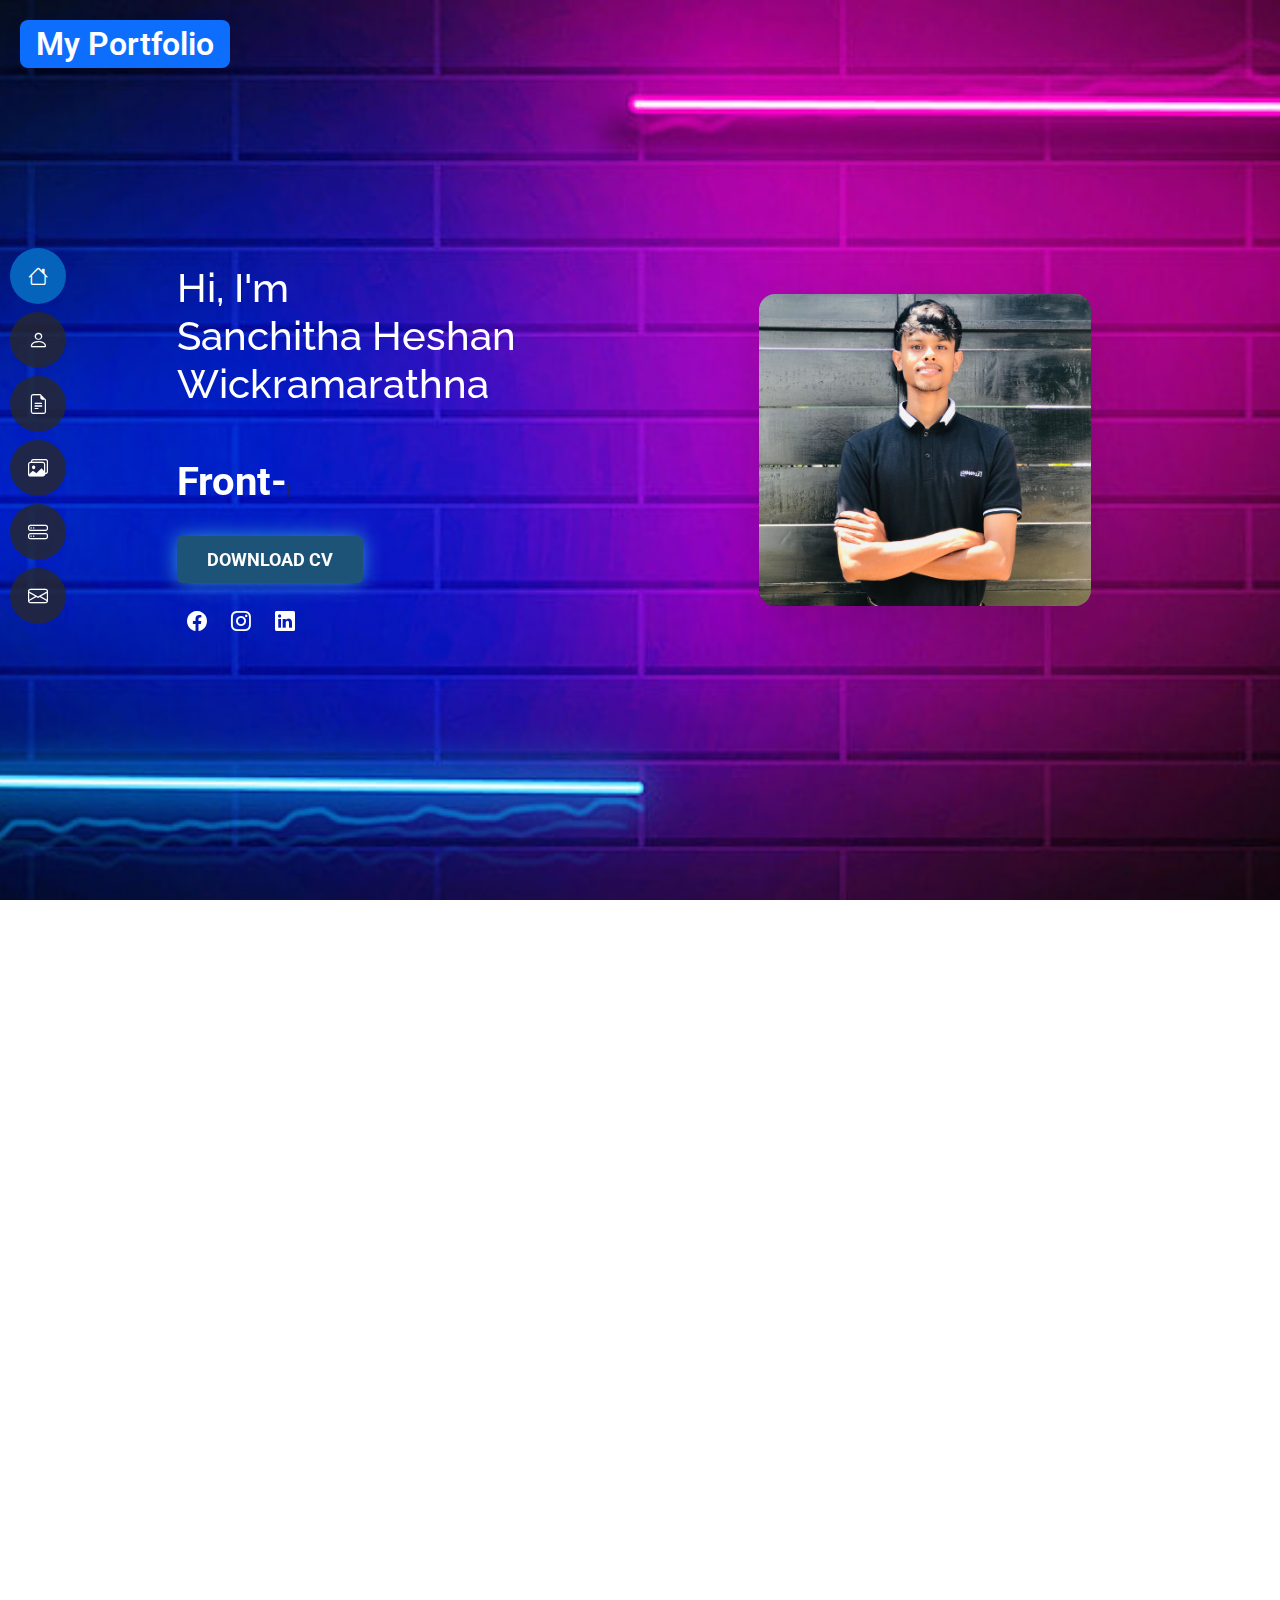
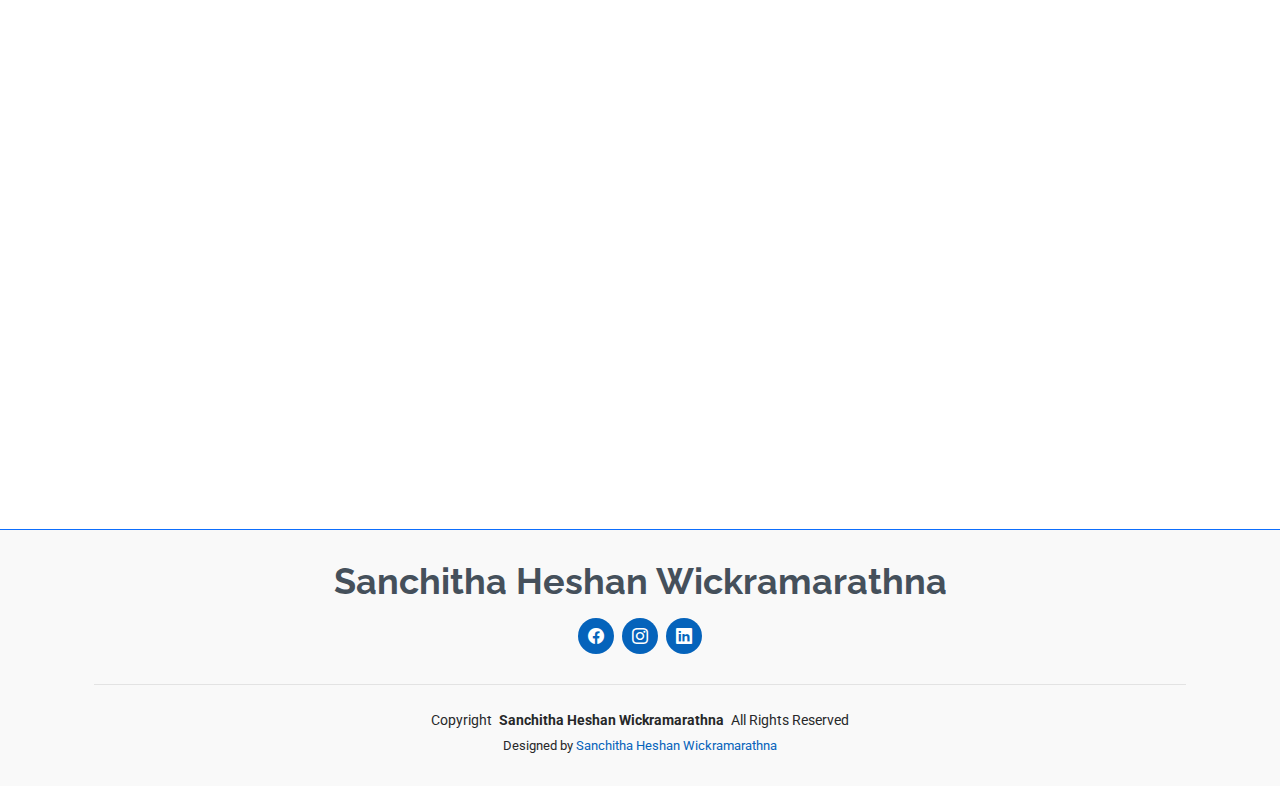
<file: index.html>
<!DOCTYPE html>
<html lang="en">

<head>
  <meta charset="utf-8">
  <meta content="width=device-width, initial-scale=1.0" name="viewport">
  <title>Sanchitha Heshan</title>
  <meta content="" name="description">
  <meta content="" name="keywords">

  <!-- Favicons -->
  <link href="assets/img/pf.jpg" rel="icon">
  <link href="assets/img/apple-touch-icon.png" rel="apple-touch-icon">

  <!-- Fonts -->
  <link href="https://fonts.googleapis.com" rel="preconnect">
  <link href="https://fonts.gstatic.com" rel="preconnect" crossorigin>
  <link
    href="https://fonts.googleapis.com/css2?family=Roboto:ital,wght@0,100;0,300;0,400;0,500;0,700;0,900;1,100;1,300;1,400;1,500;1,700;1,900&family=Poppins:ital,wght@0,100;0,200;0,300;0,400;0,500;0,600;0,700;0,800;0,900;1,100;1,200;1,300;1,400;1,500;1,600;1,700;1,800;1,900&family=Raleway:ital,wght@0,100;0,200;0,300;0,400;0,500;0,600;0,700;0,800;0,900;1,100;1,200;1,300;1,400;1,500;1,600;1,700;1,800;1,900&display=swap"
    rel="stylesheet">

  <!-- Vendor CSS Files -->
  <link href="assets/vendor/bootstrap/css/bootstrap.min.css" rel="stylesheet">
  <link href="assets/vendor/bootstrap-icons/bootstrap-icons.css" rel="stylesheet">
  <link href="assets/vendor/aos/aos.css" rel="stylesheet">
  <link href="assets/vendor/glightbox/css/glightbox.min.css" rel="stylesheet">
  <link href="assets/vendor/swiper/swiper-bundle.min.css" rel="stylesheet">

  <!-- Main CSS File -->
  <link href="assets/css/main.css" rel="stylesheet">

  <!-- =======================================================
  * Template Name: MyResume
  * Template URL: https://bootstrapmade.com/free-html-bootstrap-template-my-resume/
  * Updated: Jun 29 2024 with Bootstrap v5.3.3
  * Author: BootstrapMade.com
  * License: https://bootstrapmade.com/license/
  ======================================================== -->



</head>

<body class="index-page overflow-x-hidden">
  <div class="fs-2 px-3 fw-semibold text-white bg-primary nav-text shadow rounded-3 d-none d-lg-block">My Portfolio
    <!-- <span class="text-danger fw-bold"> - Note: This Website Under Development</span> -->
  </div>
  <header id="header" class="header d-flex flex-column justify-content-center">

    <i class="header-toggle d-xl-none bi bi-list"></i>

    <nav id="navmenu" class="navmenu">
      <ul>
        <li><a href="#hero" class="active"><i class="bi bi-house navicon text-white"></i><span
              class="text-white">Home</span></a></li>
        <li><a href="#about"><i class="bi bi-person navicon text-white"></i><span class="text-white">About</span></a>
        </li>
        <li><a href="#resume"><i class="bi bi-file-earmark-text navicon text-white"></i><span
              class="text-white">Resume</span></a></li>
        <li><a href="#portfolio"><i class="bi bi-images navicon text-white"></i><span
              class="text-white">Portfolio</span></a></li>
        <li><a href="#services"><i class="bi bi-hdd-stack navicon text-white"></i><span
              class="text-white">Services</span></a></li>
        <li><a href="#contact"><i class="bi bi-envelope navicon text-white"></i><span
              class="text-white">Contact</span></a></li>
      </ul>
    </nav>

  </header>

  <main class="main">

    <!-- Hero Section -->
    <section id="hero" class="hero section light-background vh-100 d-flex justify-content-center align-items-center">
      <img src="assets/img/bg01.jpg" alt="Background Image" class="hero-background">

      <div class="container" data-aos="zoom-out">
        <div class="row justify-content-center align-items-center">
          <!-- Left Column: Text and Social Links -->
          <div class="col-lg-6">
            <h2 class="text-white">Hi, I'm <br />Sanchitha Heshan Wickramarathna</h2>
            <br>
            <p>
              <span class="typed fs-1 text-white"
                data-typed-items="Front-End Developer, Back-End Developer, Full Stack Developer, Software Engineer"></span>
              <span class="typed-cursor typed-cursor--blink" aria-hidden="true"></span>
            </p>
            <div class="col-12 py-2">
              <button class="glow-button" onclick="window.location.href='assets/resume/resume.pdf'">Download CV</button>
            </div>
            <div class="social-links pt-3">
              <a href="https://web.facebook.com/profile.php?id=100093216618011"><i class="bi bi-facebook text-white"></i></a>
              <a href="https://www.instagram.com/heshan_655"><i class="bi bi-instagram text-white"></i></a>
              <a href="www.linkedin.com/in/sanchitha-heshan-wickramarathna-9a9790288"><i class="bi bi-linkedin text-white"></i></a>
            </div>
          </div>

          <!-- Right Column: Image -->
          <div class="col-lg-4 text-end p-4 ">
            <img src="assets/img/02.jpg" alt="Mountain" class="img-fluid rounded-4 shadow-lg "
              style="max-width: 100%; height: auto;">
          </div>
        </div>
      </div>
    </section>
    <!-- /Hero Section -->


    <!-- About Section -->
    <section id="about" class="about section">

      <!-- Section Title -->
      <div class="container section-title" data-aos="fade-up">
        <h2>About</h2>
        <p>
          I am a dedicated and passionate software engineer with a strong focus on full-stack development. With
          practical experience as a freelancer, I have honed my skills by working on various local projects that cover a
          wide range of technologies and industry sectors. My background in both front-end and back-end development
          enables me to take on complex challenges and deliver efficient, scalable, and user-friendly solutions.

          Since 2023, I've been working as a freelancer, taking on local projects that have allowed me to gain
          real-world experience in software development. This hands-on work has given me the opportunity to engage
          directly with clients, understand their needs, and deliver tailored solutions. The projects I've worked on
          have covered various aspects of web development, UX/UI design, and software maintenance, allowing me to grow
          as a versatile and adaptable developer.
        </p>
      </div><!-- End Section Title -->

      <div class="container" data-aos="fade-up" data-aos-delay="100">

        <div class="row gy-4 justify-content-center">
          <div class="col-lg-4 p-5">
            <img src="assets/img/02.jpg" class="img-fluid shadow rounded" alt="">

          </div>
          <div class="col-lg-8 content">
            <h2>Full Stack Developer.</h2>
            <p class="fst-italic py-3">
              As a Full Stack Developer, I am skilled in building comprehensive web applications that are robust,
              scalable, and user-friendly. My expertise spans across both front-end and back-end technologies, allowing
              me to handle all aspects of the development process. I am adept at translating client requirements into
              functional software solutions and ensuring seamless integration between various system components.
            </p>
            <div class="row">
              <div class="col-lg-6">
                <ul>
                  <!-- <li><i class="bi bi-chevron-right"></i> <strong>Birthday:</strong> <span>06 May 2003</span></li> -->
                  <li><i class="bi bi-chevron-right"></i> <strong>Age:</strong> <span>21</span></li>
                  <!-- <li><i class="bi bi-chevron-right"></i> <strong>Phone:</strong> <span>+94 76 989 8172</span></li> -->
                  <li><i class="bi bi-chevron-right"></i> <strong>Degree:</strong> <span>BSC (Hons) Software
                    Engineering</span></li>
                  <li><i class="bi bi-chevron-right"></i> <strong>City:</strong> <span>Matara, Sri Lanka</span></li>
                </ul>
              </div>
              <div class="col-lg-6">
                <ul>
                  
                  <!-- <li><i class="bi bi-chevron-right"></i> <strong>Email:</strong>
                    <span>sanchithaheashan655@gmail.com</span>
                  </li> -->
                </ul>
              </div>
            </div>
            <p class="py-3">
              I am passionate about building impactful software solutions that make a difference. My goal is to
              contribute to innovative projects that challenge my skills and knowledge, allowing me to grow as a
              professional. I strive to continuously improve my craft, expand my expertise in software engineering, and
              deliver exceptional results that exceed client and user expectations.
            </p>
          </div>
        </div>

      </div>

    </section><!-- /About Section -->

    <!-- Stats Section -->
    <section id="stats" class="stats section">

      <div class="container" data-aos="fade-up" data-aos-delay="100">

        <div class="row gy-4">

          <div class="col-lg-3 col-md-6 d-flex flex-column align-items-center">
            <i class="bi bi-emoji-smile"></i>
            <div class="stats-item">
              <span data-purecounter-start="0" data-purecounter-end="3" data-purecounter-duration="1"
                class="purecounter"></span>
              <p>Happy Clients</p>
            </div>
          </div><!-- End Stats Item -->

          <div class="col-lg-3 col-md-6 d-flex flex-column align-items-center">
            <i class="bi bi-journal-richtext"></i>
            <div class="stats-item">
              <span data-purecounter-start="0" data-purecounter-end="6" data-purecounter-duration="1"
                class="purecounter"></span>
              <p>Projects</p>
            </div>
          </div><!-- End Stats Item -->

          <div class="col-lg-3 col-md-6 d-flex flex-column align-items-center">
            <i class="bi bi-headset"></i>
            <div class="stats-item">
              <span data-purecounter-start="0" data-purecounter-end="1463" data-purecounter-duration="1"
                class="purecounter"></span>
              <p>Hours Of Support</p>
            </div>
          </div><!-- End Stats Item -->

          <div class="col-lg-3 col-md-6 d-flex flex-column align-items-center">
            <i class="bi bi-people"></i>
            <div class="stats-item">
              <span data-purecounter-start="0" data-purecounter-end="1" data-purecounter-duration="1"
                class="purecounter"></span>
              <p>Hard Worker</p>
            </div>
          </div>
          <!-- End Stats Item -->

        </div>

      </div>

    </section><!-- /Stats Section -->

    <!-- Skills Section -->
    <section id="skills" class="skills section">

      <!-- Section Title -->
      <div class="container section-title" data-aos="fade-up">
        <h2>Skills</h2>
        <p>
          As a Full Stack Developer, I possess a well-rounded skill set that spans both front-end and back-end
          technologies, enabling me to build comprehensive, robust, and scalable web applications. My proficiency in
          HTML, CSS, and JavaScript allows me to create dynamic and responsive user interfaces, while my expertise in
          frameworks like React, Angular, and React Native ensures efficient and maintainable front-end solutions. On
          the back end, I am skilled in using Node.js, Express.js, PHP, and Laravel to develop powerful server-side
          applications, manage databases, and implement RESTful APIs. My experience with MySQL and NoSQL databases
          further enhances my ability to design and optimize data storage solutions. I am also proficient in Java,
          TypeScript, and jQuery, which allows me to adapt to various project requirements and development environments.
          Committed to continuous learning and improvement, I stay updated with the latest industry trends and tools,
          ensuring that I can deliver high-quality, impactful software solutions that meet client expectations and drive
          innovation.
        </p>
      </div><!-- End Section Title -->

      <div class="container" data-aos="fade-up" data-aos-delay="100">

        <div class="row skills-content skills-animation">

          <div class="col-lg-6">

            <div class="progress">
              <span class="skill"><span>HTML</span> <i class="val">100%</i></span>
              <div class="progress-bar-wrap">
                <div class="progress-bar" role="progressbar" aria-valuenow="100" aria-valuemin="0" aria-valuemax="100">
                </div>
              </div>
            </div><!-- End Skills Item -->

            <div class="progress">
              <span class="skill"><span>CSS</span> <i class="val">90%</i></span>
              <div class="progress-bar-wrap">
                <div class="progress-bar" role="progressbar" aria-valuenow="90" aria-valuemin="0" aria-valuemax="100">
                </div>
              </div>
            </div><!-- End Skills Item -->

            <div class="progress">
              <span class="skill"><span>JavaScript</span> <i class="val">75%</i></span>
              <div class="progress-bar-wrap">
                <div class="progress-bar" role="progressbar" aria-valuenow="75" aria-valuemin="0" aria-valuemax="100">
                </div>
              </div>
            </div><!-- End Skills Item -->

          </div>

          <div class="col-lg-6">

            <div class="progress">
              <span class="skill"><span>PHP</span> <i class="val">80%</i></span>
              <div class="progress-bar-wrap">
                <div class="progress-bar" role="progressbar" aria-valuenow="80" aria-valuemin="0" aria-valuemax="100">
                </div>
              </div>
            </div><!-- End Skills Item -->

            <div class="progress">
              <span class="skill"><span>Java</span> <i class="val">95%</i></span>
              <div class="progress-bar-wrap">
                <div class="progress-bar" role="progressbar" aria-valuenow="95" aria-valuemin="0" aria-valuemax="100">
                </div>
              </div>
            </div><!-- End Skills Item -->

            <div class="progress">
              <span class="skill"><span>React</span> <i class="val">85%</i></span>
              <div class="progress-bar-wrap">
                <div class="progress-bar" role="progressbar" aria-valuenow="85" aria-valuemin="0" aria-valuemax="100">
                </div>
              </div>
            </div><!-- End Skills Item -->

          </div>
          <div class="col-lg-6">

            <div class="progress">
              <span class="skill"><span>React Native</span> <i class="val">80%</i></span>
              <div class="progress-bar-wrap">
                <div class="progress-bar" role="progressbar" aria-valuenow="80" aria-valuemin="0" aria-valuemax="100">
                </div>
              </div>
            </div><!-- End Skills Item -->

            <div class="progress">
              <span class="skill"><span>Angular</span> <i class="val">85%</i></span>
              <div class="progress-bar-wrap">
                <div class="progress-bar" role="progressbar" aria-valuenow="85" aria-valuemin="0" aria-valuemax="100">
                </div>
              </div>
            </div><!-- End Skills Item -->

            <div class="progress">
              <span class="skill"><span>Nest JS</span> <i class="val">75%</i></span>
              <div class="progress-bar-wrap">
                <div class="progress-bar" role="progressbar" aria-valuenow="75" aria-valuemin="0" aria-valuemax="100">
                </div>
              </div>
            </div><!-- End Skills Item -->

          </div>
          <div class="col-lg-6">

            <div class="progress">
              <span class="skill"><span>Laravel</span> <i class="val">90%</i></span>
              <div class="progress-bar-wrap">
                <div class="progress-bar" role="progressbar" aria-valuenow="90" aria-valuemin="0" aria-valuemax="100">
                </div>
              </div>
            </div><!-- End Skills Item -->

            <div class="progress">
              <span class="skill"><span>Mysql</span> <i class="val">90%</i></span>
              <div class="progress-bar-wrap">
                <div class="progress-bar" role="progressbar" aria-valuenow="90" aria-valuemin="0" aria-valuemax="100">
                </div>
              </div>
            </div><!-- End Skills Item -->

            <div class="progress">
              <span class="skill"><span>Nosql</span> <i class="val">90%</i></span>
              <div class="progress-bar-wrap">
                <div class="progress-bar" role="progressbar" aria-valuenow="90" aria-valuemin="0" aria-valuemax="100">
                </div>
              </div>
            </div><!-- End Skills Item -->

          </div>
          <div class="col-lg-6">

            <div class="progress">
              <span class="skill"><span>Express Js</span> <i class="val">95%</i></span>
              <div class="progress-bar-wrap">
                <div class="progress-bar" role="progressbar" aria-valuenow="95" aria-valuemin="0" aria-valuemax="100">
                </div>
              </div>
            </div><!-- End Skills Item -->

            <div class="progress">
              <span class="skill"><span>Node JS</span> <i class="val">80%</i></span>
              <div class="progress-bar-wrap">
                <div class="progress-bar" role="progressbar" aria-valuenow="80" aria-valuemin="0" aria-valuemax="100">
                </div>
              </div>
            </div><!-- End Skills Item -->

            <div class="progress">
              <span class="skill"><span>Typescript</span> <i class="val">65%</i></span>
              <div class="progress-bar-wrap">
                <div class="progress-bar" role="progressbar" aria-valuenow="65" aria-valuemin="0" aria-valuemax="100">
                </div>
              </div>
            </div><!-- End Skills Item -->

          </div>
          <div class="col-lg-6">

            <div class="progress">
              <span class="skill"><span>Bootstrap</span> <i class="val">95%</i></span>
              <div class="progress-bar-wrap">
                <div class="progress-bar" role="progressbar" aria-valuenow="95" aria-valuemin="0" aria-valuemax="100">
                </div>
              </div>
            </div><!-- End Skills Item -->

            <div class="progress">
              <span class="skill"><span>Tailwind CSS</span> <i class="val">90%</i></span>
              <div class="progress-bar-wrap">
                <div class="progress-bar" role="progressbar" aria-valuenow="90" aria-valuemin="0" aria-valuemax="100">
                </div>
              </div>
            </div><!-- End Skills Item -->

            <div class="progress">
              <span class="skill"><span>Jquery</span> <i class="val">78%</i></span>
              <div class="progress-bar-wrap">
                <div class="progress-bar" role="progressbar" aria-valuenow="78" aria-valuemin="0" aria-valuemax="100">
                </div>
              </div>
            </div><!-- End Skills Item -->

          </div>
        </div>

      </div>

    </section><!-- /Skills Section -->

    <!-- Resume Section -->
    <section id="resume" class="resume section">

      <!-- Section Title -->
      <div class="container section-title" data-aos="fade-up">
        <h2>Resume</h2>
        <p>
          I am currently pursuing my education at the Java Institute for
          Advanced Technology. I am a second-year student, working towards a BSc (Hons) in Software Engineering, a
          degree offered in partnership with Birmingham City University. This program is enhancing my theoretical
          knowledge and providing me with a solid foundation in software engineering principles, which I apply to my
          freelance work.
        </p>
      </div><!-- End Section Title -->

      <div class="container">

        <div class="row">

          <div class="col-lg-6" data-aos="fade-up" data-aos-delay="100">
            <h3 class="resume-title">Education</h3>

            <!-- <div class="resume-item pb-0">
              <h4>Brandon Johnson</h4>
              <p><em>Innovative and deadline-driven Graphic Designer with 3+ years of experience designing and developing user-centered digital/print marketing material from initial concept to final, polished deliverable.</em></p>
              <ul>
                <li>Portland par 127,Orlando, FL</li>
                <li>(123) 456-7891</li>
                <li>alice.barkley@example.com</li>
              </ul>
            </div>Edn Resume Item -->

            <h3 class="resume-title">BSc(Hons) Software Engineering</h3>
            <div class="resume-item">
              <h4>Diploma In Software Engineering</h4>
              <h5>2022 - 2023</h5>
              <p><em>Java Institute For Advanced Technology</em></p>
              <p>Qui deserunt veniam. Et sed aliquam labore tempore sed quisquam iusto autem sit. Ea vero voluptatum qui
                ut dignissimos deleniti nerada porti sand markend</p>
            </div><!-- Edn Resume Item -->

            <div class="resume-item">
              <h4>Higher National Diploma in Software Engineering</h4>
              <h5>2023 - 2024</h5>
              <p><em>Java Institute For Advanced Technology</em></p>
              <p>Quia nobis sequi est occaecati aut. Repudiandae et iusto quae reiciendis et quis Eius vel ratione eius
                unde vitae rerum voluptates asperiores voluptatem Earum molestiae consequatur neque etlon sader mart
                dila</p>
            </div><!-- Edn Resume Item -->

          </div>

          <div class="col-lg-6" data-aos="fade-up" data-aos-delay="200">
            <h3 class="resume-title">Professional Experience</h3>
            <div class="resume-item">
              <h4>Freelancer</h4>
              <h5>2023 - Present</h5>
              <p><em>Doing Some Local Projects</em></p>
              <ul>
                <li>
                  Real-world projects enhance critical thinking and problem-solving skills.
                </li>
                <li>
                  Direct client interactions improve communication and understanding of client requirements.
                </li>
                <li>
                  Freelancing develops project management skills like planning, organizing, and meeting deadlines.
                </li>
                <li>
                  Hands-on experience boosts technical skills and knowledge of industry trends.
                </li>
                <li>
                  Managing my schedule promotes self-discipline, motivation, and independence.
                </li>
                <li>
                  Each project presents new learning opportunities, fostering continuous improvement.
                </li>
              </ul>
            </div><!-- Edn Resume Item -->

            <!-- <div class="resume-item">
              <h4>Graphic design specialist</h4>
              <h5>2017 - 2018</h5>
              <p><em>Stepping Stone Advertising, New York, NY</em></p>
              <ul>
                <li>Developed numerous marketing programs (logos, brochures,infographics, presentations, and advertisements).</li>
                <li>Managed up to 5 projects or tasks at a given time while under pressure</li>
                <li>Recommended and consulted with clients on the most appropriate graphic design</li>
                <li>Created 4+ design presentations and proposals a month for clients and account managers</li>
              </ul>
            </div> -->
            <!-- Edn Resume Item -->

          </div>

        </div>

      </div>

    </section><!-- /Resume Section -->

    <!-- Portfolio Section -->
    <section id="portfolio" class="portfolio section">

      <!-- Section Title -->
      <div class="container section-title" data-aos="fade-up">
        <h2>Portfolio</h2>
        <p>
          reflecting my expertise as a Full Stack Developer. From building intuitive, user-friendly front-end
          interfaces to developing robust and scalable back-end systems, each project demonstrates my ability to handle
          the complete development lifecycle. My portfolio includes web applications created using popular frameworks
          like React, Angular, and Node.js, highlighting my proficiency in both client-side and server-side
          technologies. Additionally, I've developed mobile applications with React Native, ensuring seamless user
          experiences across different platforms. By working closely with clients, I’ve been able to understand their
          unique requirements, deliver tailored solutions, and continuously improve my skills. My projects also involve
          integrating various databases, such as MySQL and MongoDB, showcasing my ability to manage data effectively.
          This hands-on experience not only enhances my technical abilities but also strengthens my problem-solving,
          project management, and communication skills, making me a versatile and adaptable developer capable of
          tackling complex challenges.
        </p>
      </div><!-- End Section Title -->

      <div class="container">

        <div class="isotope-layout" data-default-filter="*" data-layout="masonry" data-sort="original-order">

          <ul class="portfolio-filters isotope-filters" data-aos="fade-up" data-aos-delay="100">
            <li data-filter="*" class="filter-active">All</li>
            <li data-filter=".filter-web">Web</li>
            <li data-filter=".filter-crossPlatform">Cross Platform</li>
            <li data-filter=".filter-standalone">Standalone</li>
          </ul>

          <div class="row gy-4 isotope-container" data-aos="fade-up" data-aos-delay="200">

            <div class="col-lg-4 col-md-6 portfolio-item isotope-item filter-web">
              <img src="assets/img/portfolio/emart.jpg" class="img-fluid" alt="">
              <div class="portfolio-info">
                <h4>E-mart</h4>
                <p>This is PHP project</p>
                <a href="assets/img/portfolio/emart.jpg"
                  data-gallery="portfolio-gallery-app" class="glightbox preview-link"><i class="bi bi-zoom-in"></i></a>
                <a href="./projects/emart.html" title="More Details" class="details-link"><i
                    class="bi bi-link-45deg"></i></a>
              </div>
            </div>

            <div class="col-lg-4 col-md-6 portfolio-item isotope-item filter-web">
              <img src="assets/img/portfolio/ramon_album.jpg" class="img-fluid" alt="">
              <div class="portfolio-info">
                <h4>Ramon Album</h4>
                <p>This is a Laravel project</p>
                <a href="assets/img/portfolio/ramon_album.jpg"
                  data-gallery="portfolio-gallery-product" class="glightbox preview-link"><i
                    class="bi bi-zoom-in"></i></a>
                <a href="./projects/remon.html" title="More Details" class="details-link"><i
                    class="bi bi-link-45deg"></i></a>
              </div>
            </div>

            <div class="col-lg-4 col-md-6 portfolio-item isotope-item filter-web">
              <img src="assets/img/portfolio//lms.jpg" class="img-fluid" alt="">
              <div class="portfolio-info">
                <h4>Academic Division LMS System</h4>
                <p>This is MERN Stack project</p>
                <a href="assets/img/portfolio//lms.jpg"
                  data-gallery="portfolio-gallery-branding" class="glightbox preview-link"><i
                    class="bi bi-zoom-in"></i></a>
                <a href="./projects/academicDivisionLMS.html" title="More Details" class="details-link"><i
                    class="bi bi-link-45deg"></i></a>
              </div>
            </div>

            <div class="col-lg-4 col-md-6 portfolio-item isotope-item filter-standalone">
              <img src="assets/img/portfolio/resort.jpg" class="img-fluid" alt="">
              <div class="portfolio-info">
                <h4>Mawalla Resort K.O.T System</h4>
                <p>This is Java FX project</p>
                <a href="assets/img/portfolio/resort.jpg"
                  data-gallery="portfolio-gallery-branding" class="glightbox preview-link"><i
                    class="bi bi-zoom-in"></i></a>
                <a href="./projects/mawellaResort.html" title="More Details" class="details-link"><i
                    class="bi bi-link-45deg"></i></a>
              </div>
            </div>

            <div class="col-lg-4 col-md-6 portfolio-item isotope-item filter-web">
              <img src="assets/img/portfolio/moviehub.jpg" class="img-fluid" alt="">
              <div class="portfolio-info">
                <h4>Movie HUB</h4>
                <p>This is Angular & nest JS project</p>
                <a href="assets/img/portfolio/moviehub.jpg" title="Product 2"
                  data-gallery="portfolio-gallery-product" class="glightbox preview-link"><i
                    class="bi bi-zoom-in"></i></a>
                <a href="./projects/movieHub.html" title="More Details" class="details-link"><i
                    class="bi bi-link-45deg"></i></a>
              </div>
            </div>

            <div class="col-lg-4 col-md-6 portfolio-item isotope-item filter-crossPlatform">
              <img src="assets/img/portfolio/chatfox.jpg" class="img-fluid" alt="">
              <div class="portfolio-info">
                <h4>Chat Fox</h4>
                <p>This is React Native project</p>
                <a href="assets/img/portfolio/chatfox.jpg"
                  data-gallery="portfolio-gallery-app" class="glightbox preview-link"><i class="bi bi-zoom-in"></i></a>
                <a href="./projects/chatFox.html" title="More Details" class="details-link"><i
                    class="bi bi-link-45deg"></i></a>
              </div>
            </div>

          </div>

        </div>

      </div>

    </section><!-- /Portfolio Section -->

    <!-- Services Section -->
    <section id="services" class="services section">

      <!-- Section Title -->
      <div class="container section-title" data-aos="fade-up">
        <h2>Services</h2>
        <p>In my service offerings, I provide a comprehensive range of solutions to meet all your web and software
          development needs. From crafting intuitive and engaging front-end user interfaces to building robust and
          scalable back-end systems, I ensure your applications are both aesthetically pleasing and highly functional.
          My expertise extends to efficient database management, seamless API integration, and the use of version
          control to maintain clean and collaborative codebases. I also offer reliable deployment and maintenance
          services, ensuring your applications remain secure, up-to-date, and perform optimally in any production
          environment.
        </p>
      </div><!-- End Section Title -->

      <div class="container">

        <div class="row gy-4">

          <div class="col-lg-4 col-md-6" data-aos="fade-up" data-aos-delay="100">
            <div class="service-item item-cyan position-relative">
              <div class="icon">
                <svg width="100" height="100" viewBox="0 0 600 600" xmlns="http://www.w3.org/2000/svg">
                  <path stroke="none" stroke-width="0" fill="#f5f5f5"
                    d="M300,521.0016835830174C376.1290562159157,517.8887921683347,466.0731472004068,529.7835943286574,510.70327084640275,468.03025145048787C554.3714126377745,407.6079735673963,508.03601936045806,328.9844924480964,491.2728898941984,256.3432110539036C474.5976632858925,184.082847569629,479.9380746630129,96.60480741107993,416.23090153303,58.64404602377083C348.86323505073057,18.502131276798302,261.93793281208167,40.57373210992963,193.5410806939664,78.93577620505333C130.42746243093433,114.334589627462,98.30271207620316,179.96522072025542,76.75703585869454,249.04625023123273C51.97151888228291,328.5150500222984,13.704378332031375,421.85034740162234,66.52175969318436,486.19268352777647C119.04800174914682,550.1803526380478,217.28368757567262,524.383925680826,300,521.0016835830174">
                  </path>
                </svg>
                <i class="bi bi-activity"></i>
              </div>
              <a href="#" class="stretched-link">
                <h3>Front-End Development</h3>
              </a>
              <p>
                I focus on creating intuitive, responsive, and aesthetically pleasing user interfaces that enhance user
                experience.
              </p>
            </div>
          </div><!-- End Service Item -->

          <div class="col-lg-4 col-md-6" data-aos="fade-up" data-aos-delay="200">
            <div class="service-item item-orange position-relative">
              <div class="icon">
                <svg width="100" height="100" viewBox="0 0 600 600" xmlns="http://www.w3.org/2000/svg">
                  <path stroke="none" stroke-width="0" fill="#f5f5f5"
                    d="M300,582.0697525312426C382.5290701553225,586.8405444964366,449.9789794690241,525.3245884688669,502.5850820975895,461.55621195738473C556.606425686781,396.0723002908107,615.8543463187945,314.28637112970534,586.6730223649479,234.56875336149918C558.9533121215079,158.8439757836574,454.9685369536778,164.00468322053177,381.49747125262974,130.76875717737553C312.15926192815925,99.40240125094834,248.97055460311594,18.661163978235184,179.8680185752513,50.54337015887873C110.5421016452524,82.52863877960104,119.82277516462835,180.83849132639028,109.12597500060166,256.43424936330496C100.08760227029461,320.3096726198365,92.17705696193138,384.0621239912766,124.79988738764834,439.7174275375508C164.83382741302287,508.01625554203684,220.96474134820875,577.5009287672846,300,582.0697525312426">
                  </path>
                </svg>
                <i class="bi bi-broadcast"></i>
              </div>
              <a href="#" class="stretched-link">
                <h3>Back-End Development</h3>
              </a>
              <p>
                I am capable of building robust APIs, managing server configurations, and handling data processing and
                business logic.
              </p>
            </div>
          </div><!-- End Service Item -->

          <div class="col-lg-4 col-md-6" data-aos="fade-up" data-aos-delay="300">
            <div class="service-item item-teal position-relative">
              <div class="icon">
                <svg width="100" height="100" viewBox="0 0 600 600" xmlns="http://www.w3.org/2000/svg">
                  <path stroke="none" stroke-width="0" fill="#f5f5f5"
                    d="M300,541.5067337569781C382.14930387511276,545.0595476570109,479.8736841581634,548.3450877840088,526.4010558755058,480.5488172755941C571.5218469581645,414.80211281144784,517.5187510058486,332.0715597781072,496.52539010469104,255.14436215662573C477.37192572678356,184.95920475031193,473.57363656557914,105.61284051026155,413.0603344069578,65.22779650032875C343.27470386102294,18.654635553484475,251.2091493199835,5.337323636656869,175.0934190732945,40.62881213300186C97.87086631185822,76.43348514350839,51.98124368387456,156.15599469081315,36.44837278890362,239.84606092416172C21.716077023791087,319.22268207091537,43.775223500013084,401.1760424656574,96.891909868211,461.97329694683043C147.22146801428983,519.5804099606455,223.5754009179313,538.201503339737,300,541.5067337569781">
                  </path>
                </svg>
                <i class="bi bi-easel"></i>
              </div>
              <a href="#" class="stretched-link">
                <h3>Database Management</h3>
              </a>
              <p>
                I ensure efficient data storage, retrieval, and management, implementing proper indexing and query
                optimization techniques.
              </p>
            </div>
          </div><!-- End Service Item -->

          <div class="col-lg-4 col-md-6" data-aos="fade-up" data-aos-delay="400">
            <div class="service-item item-red position-relative">
              <div class="icon">
                <svg width="100" height="100" viewBox="0 0 600 600" xmlns="http://www.w3.org/2000/svg">
                  <path stroke="none" stroke-width="0" fill="#f5f5f5"
                    d="M300,503.46388370962813C374.79870501325706,506.71871716319447,464.8034551963731,527.1746412648533,510.4981551193396,467.86667711651364C555.9287308511215,408.9015244558933,512.6030010748507,327.5744911775523,490.211057578863,256.5855673507754C471.097692560561,195.9906835881958,447.69079081568157,138.11976852964426,395.19560036434837,102.3242989838813C329.3053358748298,57.3949838291264,248.02791733380457,8.279543830951368,175.87071277845988,42.242879143198664C103.41431057327972,76.34704239035025,93.79494320519305,170.9812938413882,81.28167332365135,250.07896920659033C70.17666984294237,320.27484674793965,64.84698225790005,396.69656628748305,111.28512138212992,450.4950937839243C156.20124167950087,502.5303643271138,231.32542653798444,500.4755392045468,300,503.46388370962813">
                  </path>
                </svg>
                <i class="bi bi-bounding-box-circles"></i>
              </div>
              <a href="#" class="stretched-link">
                <h3>Version Control</h3>
              </a>
              <p>
                I maintain clean code practices, manage code repositories, and work effectively in team environments.
              </p>
              <a href="#" class="stretched-link"></a>
            </div>
          </div><!-- End Service Item -->

          <div class="col-lg-4 col-md-6" data-aos="fade-up" data-aos-delay="500">
            <div class="service-item item-indigo position-relative">
              <div class="icon">
                <svg width="100" height="100" viewBox="0 0 600 600" xmlns="http://www.w3.org/2000/svg">
                  <path stroke="none" stroke-width="0" fill="#f5f5f5"
                    d="M300,532.3542879108572C369.38199826031484,532.3153073249985,429.10787420159085,491.63046689027357,474.5244479745417,439.17860296908856C522.8885846962883,383.3225815378663,569.1668002868075,314.3205725914397,550.7432151929288,242.7694973846089C532.6665558377875,172.5657663291529,456.2379748765914,142.6223662098291,390.3689995646985,112.34683881706744C326.66090330228417,83.06452184765237,258.84405631176094,53.51806209861945,193.32584062364296,78.48882559362697C121.61183558270385,105.82097193414197,62.805066853699245,167.19869350419734,48.57481801355237,242.6138429142374C34.843463184063346,315.3850353017275,76.69343916112496,383.4422959591041,125.22947124332185,439.3748458443577C170.7312796277747,491.8107796887764,230.57421082200815,532.3932930995766,300,532.3542879108572">
                  </path>
                </svg>
                <i class="bi bi-calendar4-week icon"></i>
              </div>
              <a href="#" class="stretched-link">
                <h3>API Development</h3>
              </a>
              <p>
                Skilled in designing and implementing RESTful APIs, enabling communication between different software
                components and third-party services.
              </p>
              <a href="#" class="stretched-link"></a>
            </div>
          </div><!-- End Service Item -->

          <div class="col-lg-4 col-md-6" data-aos="fade-up" data-aos-delay="600">
            <div class="service-item item-pink position-relative">
              <div class="icon">
                <svg width="100" height="100" viewBox="0 0 600 600" xmlns="http://www.w3.org/2000/svg">
                  <path stroke="none" stroke-width="0" fill="#f5f5f5"
                    d="M300,566.797414625762C385.7384707136149,576.1784315230908,478.7894351017131,552.8928747891023,531.9192734346935,484.94944893311C584.6109503024035,417.5663521118492,582.489472248146,322.67544863468447,553.9536738515405,242.03673114598146C529.1557734026468,171.96086150256528,465.24506316201064,127.66468636344209,395.9583748389544,100.7403814666027C334.2173773831606,76.7482773500951,269.4350130405921,84.62216499799875,207.1952322260088,107.2889140133804C132.92018162631612,134.33871894543012,41.79353780512637,160.00259165414826,22.644507872594943,236.69541883565114C3.319112789854554,314.0945973066697,72.72355303640163,379.243833228382,124.04198916343866,440.3218312028393C172.9286146004772,498.5055451809895,224.45579914871206,558.5317968840102,300,566.797414625762">
                  </path>
                </svg>
                <i class="bi bi-chat-square-text"></i>
              </div>
              <a href="#" class="stretched-link">
                <h3>Deployment and Maintenance</h3>
              </a>
              <p>
                I ensure applications run smoothly in production environments and perform regular maintenance and
                updates to keep them secure and up-to-date.
              </p>
              <a href="#" class="stretched-link"></a>
            </div>
          </div><!-- End Service Item -->

        </div>

      </div>

    </section><!-- /Services Section -->

    <!-- Testimonials Section -->
    <section id="testimonials" class="testimonials section">

      <!-- Section Title -->
      <div class="container section-title" data-aos="fade-up">
        <h2>Testimonials</h2>
        <p>
          In my work, I strive to deliver exceptional quality and value, which has earned me positive feedback from
          clients and colleagues alike. They often highlight my commitment to understanding their unique needs, my
          attention to detail, and my ability to provide innovative and effective solutions. Whether it's overall
          project management, my clients appreciate my dedication to achieving the best results and my consistent
          delivery of high-quality work. Their testimonials reflect their trust and satisfaction when collaborating with
          me on their projects.
        </p>
      </div><!-- End Section Title -->

      <div class="container" data-aos="fade-up" data-aos-delay="100">

        <div class="swiper init-swiper">
          <script type="application/json" class="swiper-config">
            {
              "loop": true,
              "speed": 600,
              "autoplay": {
                "delay": 5000
              },
              "slidesPerView": "auto",
              "pagination": {
                "el": ".swiper-pagination",
                "type": "bullets",
                "clickable": true
              }
            }
          </script>
          <div class="swiper-wrapper">

            <div class="swiper-slide">
              <div class="testimonial-item">
                <div class="row gy-4 justify-content-center">
                  <div class="col-lg-6">
                    <div class="testimonial-content">
                      <h3>W.H.S.D Ranjith </h3>
                      <h4>Oparation Manager</h4>
                      <h4>Java Institute For Advanced Technology, Matara</h4>
                      <h4>+94 70 620 0675</h4>
                      <h4>info@javainstitute.edu.lk</h4>
                      <div class="stars">
                        <i class="bi bi-star-fill"></i><i class="bi bi-star-fill"></i><i class="bi bi-star-fill"></i><i
                          class="bi bi-star-fill"></i><i class="bi bi-star-fill"></i>
                      </div>
                    </div>
                  </div>
                  <div class="col-lg-2 text-center">
                    <img src="assets/img/testimonials/user.png" class="img-fluid testimonial-img" alt="">
                  </div>
                </div>
              </div>
            </div><!-- End testimonial item -->

            <div class="swiper-slide">
              <div class="testimonial-item">
                <div class="row gy-4 justify-content-center">
                  <div class="col-lg-6">
                    <div class="testimonial-content">
                      <h3>Chathuranga Bandara</h3>
                      <h4>Tech Lead</h4>
                      <h4>OREL IT Software Company</h4>
                      <h4>+94 71 627 1637</h4>
                      <h4>chathunbandara@gmail.com</h4>
                      <div class="stars">
                        <i class="bi bi-star-fill"></i><i class="bi bi-star-fill"></i><i class="bi bi-star-fill"></i><i
                          class="bi bi-star-fill"></i><i class="bi bi-star-fill"></i>
                      </div>
                    </div>
                  </div>
                  <div class="col-lg-2 text-center">
                    <img src="assets/img/testimonials/user.png" class="img-fluid testimonial-img" alt="">
                  </div>
                </div>
              </div>
            </div><!-- End testimonial item -->

          </div>
          <div class="swiper-pagination"></div>
        </div>

      </div>

    </section><!-- /Testimonials Section -->

    <!-- Contact Section -->
    <section id="contact" class="contact section">

      <!-- Section Title -->
      <div class="container section-title" data-aos="fade-up">
        <h2>Contact</h2>
        <!-- <p>Necessitatibus eius consequatur ex aliquid fuga eum quidem sint consectetur velit</p> -->
      </div><!-- End Section Title -->

      <div class="container" data-aos="fade" data-aos-delay="100">

        <div class="row">

          <div class="col-12">
            <div class="info-item d-flex col-12 col-lg-4" data-aos="fade-up" data-aos-delay="200">
              <i class="bi bi-geo-alt flex-shrink-0"></i>
              <div>
                <h3>Address</h3>
                <p>12/5, Sinhasana Road, Devinuwara, Matara</p>
              </div>
            </div><!-- End Info Item -->

            <div class="info-item d-flex col-12 col-lg-4" data-aos="fade-up" data-aos-delay="300">
              <i class="bi bi-telephone flex-shrink-0"></i>
              <div>
                <h3>Call Us</h3>
                <p>+94 76 989 8172</p>
              </div>
            </div><!-- End Info Item -->

            <div class="info-item d-flex col-12 col-lg-4" data-aos="fade-up" data-aos-delay="400">
              <i class="bi bi-envelope flex-shrink-0"></i>
              <div>
                <h3>Email Us</h3>
                <p>sanchithaheashan655@gmail.com</p>
              </div>
            </div><!-- End Info Item -->

          </div>

          <div class="col-lg-8 ">
            <!-- <form action="forms/contact.php" method="post" class="php-email-form" data-aos="fade-up"
              data-aos-delay="200">
              <div class="row gy-4">

                <div class="col-md-6">
                  <input type="text" name="name" class="form-control" placeholder="Your Name" required="">
                </div>

                <div class="col-md-6 ">
                  <input type="email" class="form-control" name="email" placeholder="Your Email" required="">
                </div>

                <div class="col-md-12">
                  <input type="text" class="form-control" name="subject" placeholder="Subject" required="">
                </div>

                <div class="col-md-12">
                  <textarea class="form-control" name="message" rows="6" placeholder="Message" required=""></textarea>
                </div>

                <div class="col-md-12 text-center">
                  <div class="loading">Loading</div>
                  <div class="error-message"></div>
                  <div class="sent-message">Your message has been sent. Thank you!</div>

                  <button type="submit">Send Message</button>
                </div>

              </div>
            </form> -->
          </div><!-- End Contact Form -->

        </div>

      </div>

    </section><!-- /Contact Section -->

  </main>

  <footer id="footer" class="footer position-relative light-background border border-primary border-bottom-0 border-start-0 border-end-0">
    <div class="container">
      <h3 class="sitename">Sanchitha Heshan Wickramarathna</h3>
      <!-- <p>Et aut eum quis fuga eos sunt ipsa nihil. Labore corporis magni eligendi fuga maxime saepe commodi placeat.</p> -->
      <div class="social-links d-flex justify-content-center">
        <a href="https://web.facebook.com/profile.php?id=100093216618011"><i class="bi bi-facebook"></i></a>
        <a href="https://www.instagram.com/heshan_655"><i class="bi bi-instagram"></i></a>
        <a href="www.linkedin.com/in/sanchitha-heshan-wickramarathna-9a9790288"><i class="bi bi-linkedin"></i></a>
      </div>
      <div class="container">
        <div class="copyright">
          <span>Copyright</span> <strong class="px-1 sitename">Sanchitha Heshan Wickramarathna</strong> <span>All Rights
            Reserved</span>
        </div>
        <div class="credits">
          <!-- All the links in the footer should remain intact. -->
          <!-- You can delete the links only if you've purchased the pro version. -->
          <!-- Licensing information: https://bootstrapmade.com/license/ -->
          <!-- Purchase the pro version with working PHP/AJAX contact form: [buy-url] -->
          Designed by <a href="#">Sanchitha Heshan Wickramarathna</a>
        </div>
      </div>
    </div>
  </footer>

  <!-- Scroll Top -->
  <a href="#" id="scroll-top" class="scroll-top d-flex align-items-center justify-content-center"><i
      class="bi bi-arrow-up-short"></i></a>

  <!-- Preloader -->
  <div id="preloader"></div>

  <!-- Vendor JS Files -->
  <script src="assets/vendor/bootstrap/js/bootstrap.bundle.min.js"></script>
  <script src="assets/vendor/php-email-form/validate.js"></script>
  <script src="assets/vendor/aos/aos.js"></script>
  <script src="assets/vendor/typed.js/typed.umd.js"></script>
  <script src="assets/vendor/purecounter/purecounter_vanilla.js"></script>
  <script src="assets/vendor/waypoints/noframework.waypoints.js"></script>
  <script src="assets/vendor/glightbox/js/glightbox.min.js"></script>
  <script src="assets/vendor/imagesloaded/imagesloaded.pkgd.min.js"></script>
  <script src="assets/vendor/isotope-layout/isotope.pkgd.min.js"></script>
  <script src="assets/vendor/swiper/swiper-bundle.min.js"></script>

  <!-- Main JS File -->
  <script src="assets/js/main.js"></script>

</body>

</html>
</file>
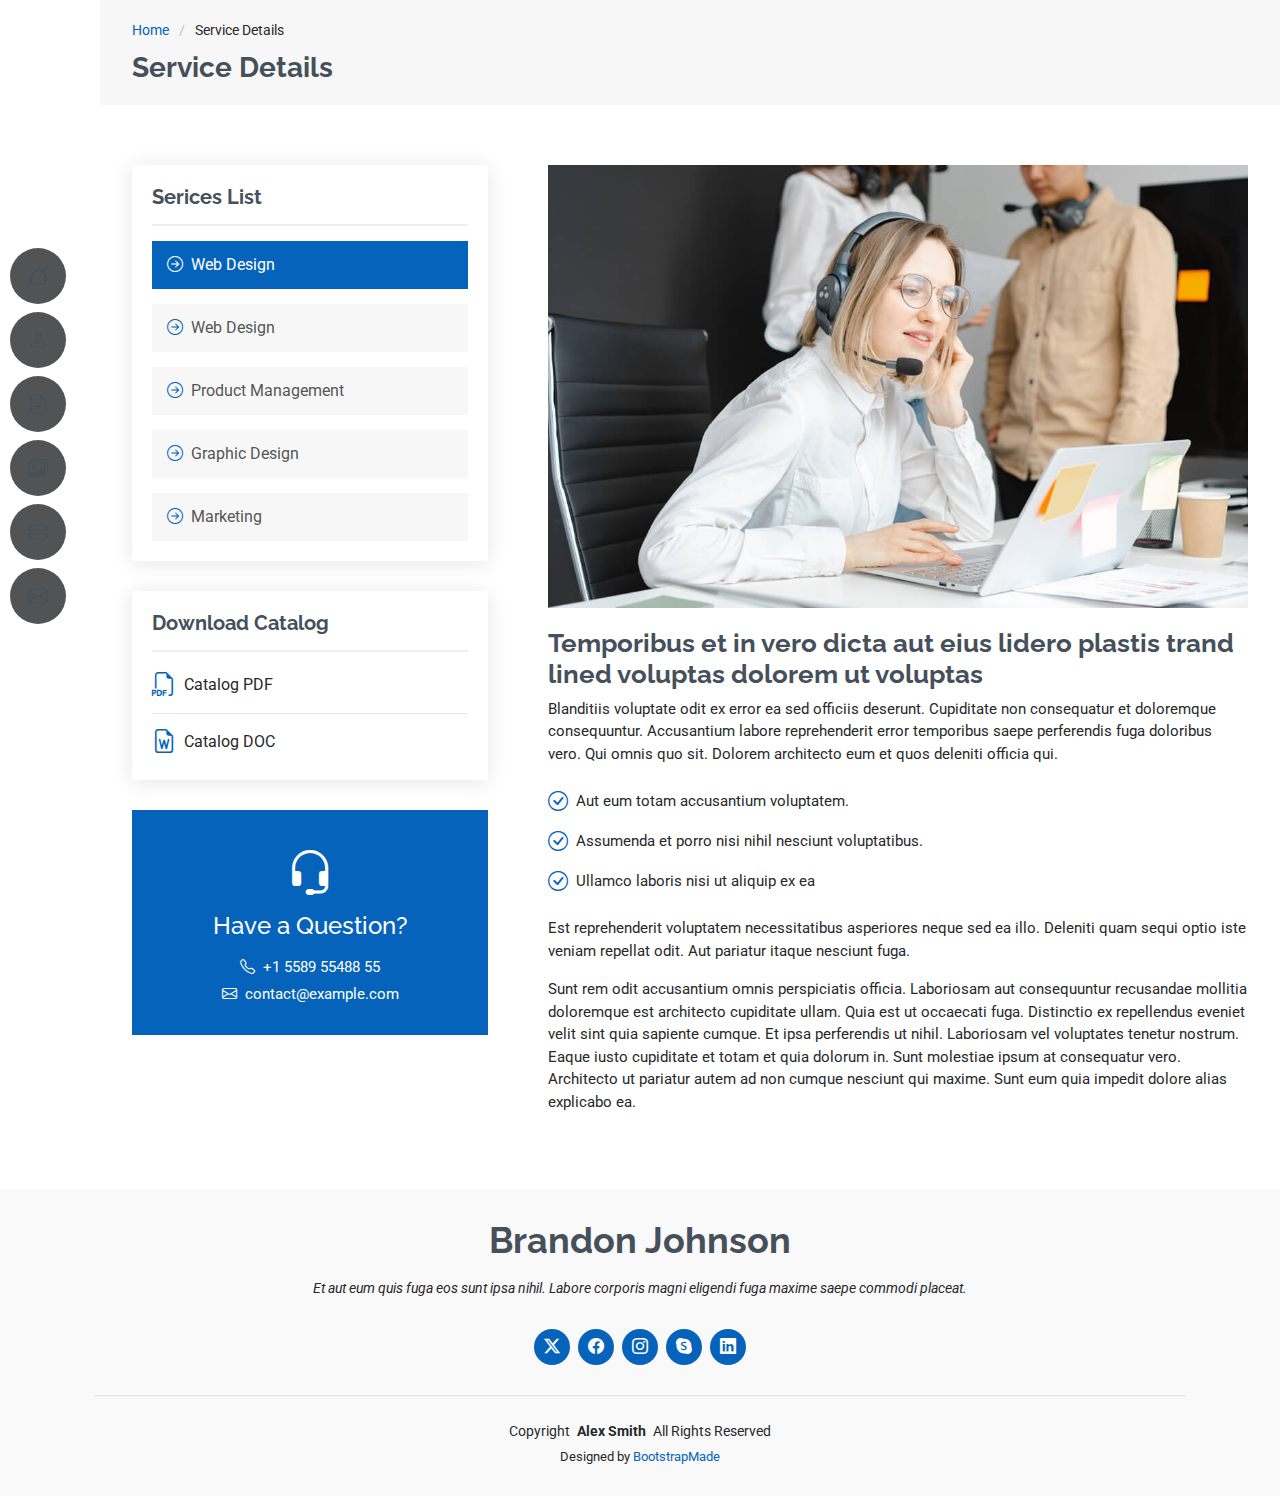
<file: service-details.html>
<!DOCTYPE html>
<html lang="en">

<head>
  <meta charset="utf-8">
  <meta content="width=device-width, initial-scale=1.0" name="viewport">
  <title>Service Details - MyResume Bootstrap Template</title>
  <meta content="" name="description">
  <meta content="" name="keywords">

  <!-- Favicons -->
  <link href="assets/img/favicon.png" rel="icon">
  <link href="assets/img/apple-touch-icon.png" rel="apple-touch-icon">

  <!-- Fonts -->
  <link href="https://fonts.googleapis.com" rel="preconnect">
  <link href="https://fonts.gstatic.com" rel="preconnect" crossorigin>
  <link href="https://fonts.googleapis.com/css2?family=Roboto:ital,wght@0,100;0,300;0,400;0,500;0,700;0,900;1,100;1,300;1,400;1,500;1,700;1,900&family=Poppins:ital,wght@0,100;0,200;0,300;0,400;0,500;0,600;0,700;0,800;0,900;1,100;1,200;1,300;1,400;1,500;1,600;1,700;1,800;1,900&family=Raleway:ital,wght@0,100;0,200;0,300;0,400;0,500;0,600;0,700;0,800;0,900;1,100;1,200;1,300;1,400;1,500;1,600;1,700;1,800;1,900&display=swap" rel="stylesheet">

  <!-- Vendor CSS Files -->
  <link href="assets/vendor/bootstrap/css/bootstrap.min.css" rel="stylesheet">
  <link href="assets/vendor/bootstrap-icons/bootstrap-icons.css" rel="stylesheet">
  <link href="assets/vendor/aos/aos.css" rel="stylesheet">
  <link href="assets/vendor/glightbox/css/glightbox.min.css" rel="stylesheet">
  <link href="assets/vendor/swiper/swiper-bundle.min.css" rel="stylesheet">

  <!-- Main CSS File -->
  <link href="assets/css/main.css" rel="stylesheet">

  <!-- =======================================================
  * Template Name: MyResume
  * Template URL: https://bootstrapmade.com/free-html-bootstrap-template-my-resume/
  * Updated: Jun 29 2024 with Bootstrap v5.3.3
  * Author: BootstrapMade.com
  * License: https://bootstrapmade.com/license/
  ======================================================== -->
</head>

<body class="service-details-page">

  <header id="header" class="header d-flex flex-column justify-content-center">

    <i class="header-toggle d-xl-none bi bi-list"></i>

    <nav id="navmenu" class="navmenu">
      <ul>
        <li><a href="#hero"><i class="bi bi-house navicon"></i><span>Home</span></a></li>
        <li><a href="#about"><i class="bi bi-person navicon"></i><span>About</span></a></li>
        <li><a href="#resume"><i class="bi bi-file-earmark-text navicon"></i><span>Resume</span></a></li>
        <li><a href="#portfolio"><i class="bi bi-images navicon"></i><span>Portfolio</span></a></li>
        <li><a href="#services"><i class="bi bi-hdd-stack navicon"></i><span>Services</span></a></li>
        <li><a href="#contact"><i class="bi bi-envelope navicon"></i><span>Contact</span></a></li>
      </ul>
    </nav>

  </header>

  <main class="main">

    <!-- Page Title -->
    <div class="page-title" data-aos="fade">
      <div class="container">
        <nav class="breadcrumbs">
          <ol>
            <li><a href="index.html">Home</a></li>
            <li class="current">Service Details</li>
          </ol>
        </nav>
        <h1>Service Details</h1>
      </div>
    </div><!-- End Page Title -->

    <!-- Service Details Section -->
    <section id="service-details" class="service-details section">

      <div class="container">

        <div class="row gy-5">

          <div class="col-lg-4" data-aos="fade-up" data-aos-delay="100">

            <div class="service-box">
              <h4>Serices List</h4>
              <div class="services-list">
                <a href="#" class="active"><i class="bi bi-arrow-right-circle"></i><span>Web Design</span></a>
                <a href="#"><i class="bi bi-arrow-right-circle"></i><span>Web Design</span></a>
                <a href="#"><i class="bi bi-arrow-right-circle"></i><span>Product Management</span></a>
                <a href="#"><i class="bi bi-arrow-right-circle"></i><span>Graphic Design</span></a>
                <a href="#"><i class="bi bi-arrow-right-circle"></i><span>Marketing</span></a>
              </div>
            </div><!-- End Services List -->

            <div class="service-box">
              <h4>Download Catalog</h4>
              <div class="download-catalog">
                <a href="#"><i class="bi bi-filetype-pdf"></i><span>Catalog PDF</span></a>
                <a href="#"><i class="bi bi-file-earmark-word"></i><span>Catalog DOC</span></a>
              </div>
            </div><!-- End Services List -->

            <div class="help-box d-flex flex-column justify-content-center align-items-center">
              <i class="bi bi-headset help-icon"></i>
              <h4>Have a Question?</h4>
              <p class="d-flex align-items-center mt-2 mb-0"><i class="bi bi-telephone me-2"></i> <span>+1 5589 55488 55</span></p>
              <p class="d-flex align-items-center mt-1 mb-0"><i class="bi bi-envelope me-2"></i> <a href="mailto:contact@example.com">contact@example.com</a></p>
            </div>

          </div>

          <div class="col-lg-8 ps-lg-5" data-aos="fade-up" data-aos-delay="200">
            <img src="assets/img/services.jpg" alt="" class="img-fluid services-img">
            <h3>Temporibus et in vero dicta aut eius lidero plastis trand lined voluptas dolorem ut voluptas</h3>
            <p>
              Blanditiis voluptate odit ex error ea sed officiis deserunt. Cupiditate non consequatur et doloremque consequuntur. Accusantium labore reprehenderit error temporibus saepe perferendis fuga doloribus vero. Qui omnis quo sit. Dolorem architecto eum et quos deleniti officia qui.
            </p>
            <ul>
              <li><i class="bi bi-check-circle"></i> <span>Aut eum totam accusantium voluptatem.</span></li>
              <li><i class="bi bi-check-circle"></i> <span>Assumenda et porro nisi nihil nesciunt voluptatibus.</span></li>
              <li><i class="bi bi-check-circle"></i> <span>Ullamco laboris nisi ut aliquip ex ea</span></li>
            </ul>
            <p>
              Est reprehenderit voluptatem necessitatibus asperiores neque sed ea illo. Deleniti quam sequi optio iste veniam repellat odit. Aut pariatur itaque nesciunt fuga.
            </p>
            <p>
              Sunt rem odit accusantium omnis perspiciatis officia. Laboriosam aut consequuntur recusandae mollitia doloremque est architecto cupiditate ullam. Quia est ut occaecati fuga. Distinctio ex repellendus eveniet velit sint quia sapiente cumque. Et ipsa perferendis ut nihil. Laboriosam vel voluptates tenetur nostrum. Eaque iusto cupiditate et totam et quia dolorum in. Sunt molestiae ipsum at consequatur vero. Architecto ut pariatur autem ad non cumque nesciunt qui maxime. Sunt eum quia impedit dolore alias explicabo ea.
            </p>
          </div>

        </div>

      </div>

    </section><!-- /Service Details Section -->

  </main>

  <footer id="footer" class="footer position-relative light-background">
    <div class="container">
      <h3 class="sitename">Brandon Johnson</h3>
      <p>Et aut eum quis fuga eos sunt ipsa nihil. Labore corporis magni eligendi fuga maxime saepe commodi placeat.</p>
      <div class="social-links d-flex justify-content-center">
        <a href=""><i class="bi bi-twitter-x"></i></a>
        <a href=""><i class="bi bi-facebook"></i></a>
        <a href=""><i class="bi bi-instagram"></i></a>
        <a href=""><i class="bi bi-skype"></i></a>
        <a href=""><i class="bi bi-linkedin"></i></a>
      </div>
      <div class="container">
        <div class="copyright">
          <span>Copyright</span> <strong class="px-1 sitename">Alex Smith</strong> <span>All Rights Reserved</span>
        </div>
        <div class="credits">
          <!-- All the links in the footer should remain intact. -->
          <!-- You can delete the links only if you've purchased the pro version. -->
          <!-- Licensing information: https://bootstrapmade.com/license/ -->
          <!-- Purchase the pro version with working PHP/AJAX contact form: [buy-url] -->
          Designed by <a href="https://bootstrapmade.com/">BootstrapMade</a>
        </div>
      </div>
    </div>
  </footer>

  <!-- Scroll Top -->
  <a href="#" id="scroll-top" class="scroll-top d-flex align-items-center justify-content-center"><i class="bi bi-arrow-up-short"></i></a>

  <!-- Preloader -->
  <div id="preloader"></div>

  <!-- Vendor JS Files -->
  <script src="assets/vendor/bootstrap/js/bootstrap.bundle.min.js"></script>
  <script src="assets/vendor/php-email-form/validate.js"></script>
  <script src="assets/vendor/aos/aos.js"></script>
  <script src="assets/vendor/typed.js/typed.umd.js"></script>
  <script src="assets/vendor/purecounter/purecounter_vanilla.js"></script>
  <script src="assets/vendor/waypoints/noframework.waypoints.js"></script>
  <script src="assets/vendor/glightbox/js/glightbox.min.js"></script>
  <script src="assets/vendor/imagesloaded/imagesloaded.pkgd.min.js"></script>
  <script src="assets/vendor/isotope-layout/isotope.pkgd.min.js"></script>
  <script src="assets/vendor/swiper/swiper-bundle.min.js"></script>

  <!-- Main JS File -->
  <script src="assets/js/main.js"></script>

</body>

</html>
</file>
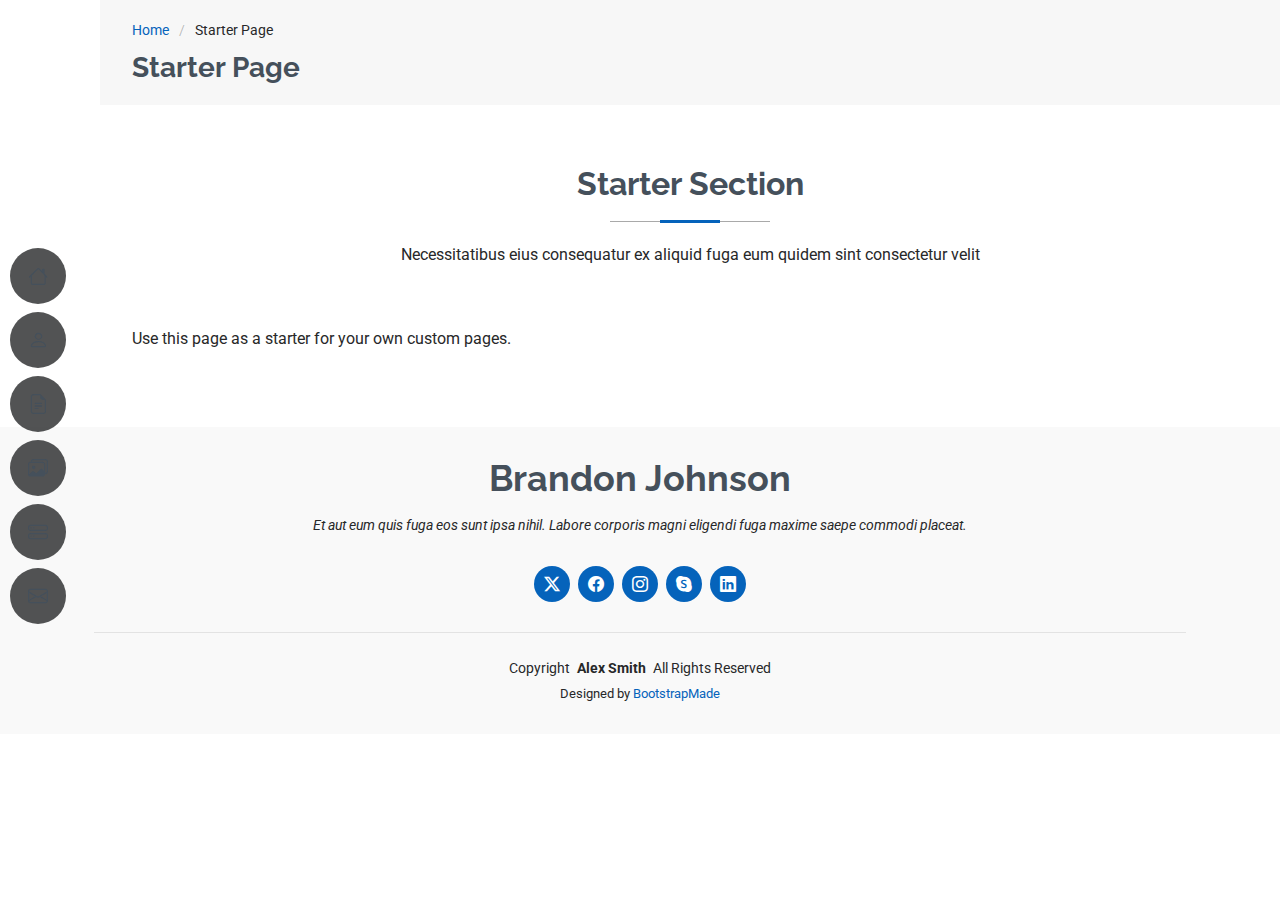
<file: starter-page.html>
<!DOCTYPE html>
<html lang="en">

<head>
  <meta charset="utf-8">
  <meta content="width=device-width, initial-scale=1.0" name="viewport">
  <title>Starter Page - MyResume Bootstrap Template</title>
  <meta content="" name="description">
  <meta content="" name="keywords">

  <!-- Favicons -->
  <link href="assets/img/favicon.png" rel="icon">
  <link href="assets/img/apple-touch-icon.png" rel="apple-touch-icon">

  <!-- Fonts -->
  <link href="https://fonts.googleapis.com" rel="preconnect">
  <link href="https://fonts.gstatic.com" rel="preconnect" crossorigin>
  <link href="https://fonts.googleapis.com/css2?family=Roboto:ital,wght@0,100;0,300;0,400;0,500;0,700;0,900;1,100;1,300;1,400;1,500;1,700;1,900&family=Poppins:ital,wght@0,100;0,200;0,300;0,400;0,500;0,600;0,700;0,800;0,900;1,100;1,200;1,300;1,400;1,500;1,600;1,700;1,800;1,900&family=Raleway:ital,wght@0,100;0,200;0,300;0,400;0,500;0,600;0,700;0,800;0,900;1,100;1,200;1,300;1,400;1,500;1,600;1,700;1,800;1,900&display=swap" rel="stylesheet">

  <!-- Vendor CSS Files -->
  <link href="assets/vendor/bootstrap/css/bootstrap.min.css" rel="stylesheet">
  <link href="assets/vendor/bootstrap-icons/bootstrap-icons.css" rel="stylesheet">
  <link href="assets/vendor/aos/aos.css" rel="stylesheet">
  <link href="assets/vendor/glightbox/css/glightbox.min.css" rel="stylesheet">
  <link href="assets/vendor/swiper/swiper-bundle.min.css" rel="stylesheet">

  <!-- Main CSS File -->
  <link href="assets/css/main.css" rel="stylesheet">

  <!-- =======================================================
  * Template Name: MyResume
  * Template URL: https://bootstrapmade.com/free-html-bootstrap-template-my-resume/
  * Updated: Jun 29 2024 with Bootstrap v5.3.3
  * Author: BootstrapMade.com
  * License: https://bootstrapmade.com/license/
  ======================================================== -->
</head>

<body class="starter-page-page">

  <header id="header" class="header d-flex flex-column justify-content-center">

    <i class="header-toggle d-xl-none bi bi-list"></i>

    <nav id="navmenu" class="navmenu">
      <ul>
        <li><a href="#hero"><i class="bi bi-house navicon"></i><span>Home</span></a></li>
        <li><a href="#about"><i class="bi bi-person navicon"></i><span>About</span></a></li>
        <li><a href="#resume"><i class="bi bi-file-earmark-text navicon"></i><span>Resume</span></a></li>
        <li><a href="#portfolio"><i class="bi bi-images navicon"></i><span>Portfolio</span></a></li>
        <li><a href="#services"><i class="bi bi-hdd-stack navicon"></i><span>Services</span></a></li>
        <li><a href="#contact"><i class="bi bi-envelope navicon"></i><span>Contact</span></a></li>
      </ul>
    </nav>

  </header>

  <main class="main">

    <!-- Page Title -->
    <div class="page-title" data-aos="fade">
      <div class="container">
        <nav class="breadcrumbs">
          <ol>
            <li><a href="index.html">Home</a></li>
            <li class="current">Starter Page</li>
          </ol>
        </nav>
        <h1>Starter Page</h1>
      </div>
    </div><!-- End Page Title -->

    <!-- Starter Section Section -->
    <section id="starter-section" class="starter-section section">

      <!-- Section Title -->
      <div class="container section-title" data-aos="fade-up">
        <h2>Starter Section</h2>
        <p>Necessitatibus eius consequatur ex aliquid fuga eum quidem sint consectetur velit</p>
      </div><!-- End Section Title -->

      <div class="container" data-aos="fade-up">
        <p>Use this page as a starter for your own custom pages.</p>
      </div>

    </section><!-- /Starter Section Section -->

  </main>

  <footer id="footer" class="footer position-relative light-background">
    <div class="container">
      <h3 class="sitename">Brandon Johnson</h3>
      <p>Et aut eum quis fuga eos sunt ipsa nihil. Labore corporis magni eligendi fuga maxime saepe commodi placeat.</p>
      <div class="social-links d-flex justify-content-center">
        <a href=""><i class="bi bi-twitter-x"></i></a>
        <a href=""><i class="bi bi-facebook"></i></a>
        <a href=""><i class="bi bi-instagram"></i></a>
        <a href=""><i class="bi bi-skype"></i></a>
        <a href=""><i class="bi bi-linkedin"></i></a>
      </div>
      <div class="container">
        <div class="copyright">
          <span>Copyright</span> <strong class="px-1 sitename">Alex Smith</strong> <span>All Rights Reserved</span>
        </div>
        <div class="credits">
          <!-- All the links in the footer should remain intact. -->
          <!-- You can delete the links only if you've purchased the pro version. -->
          <!-- Licensing information: https://bootstrapmade.com/license/ -->
          <!-- Purchase the pro version with working PHP/AJAX contact form: [buy-url] -->
          Designed by <a href="https://bootstrapmade.com/">BootstrapMade</a>
        </div>
      </div>
    </div>
  </footer>

  <!-- Scroll Top -->
  <a href="#" id="scroll-top" class="scroll-top d-flex align-items-center justify-content-center"><i class="bi bi-arrow-up-short"></i></a>

  <!-- Preloader -->
  <div id="preloader"></div>

  <!-- Vendor JS Files -->
  <script src="assets/vendor/bootstrap/js/bootstrap.bundle.min.js"></script>
  <script src="assets/vendor/php-email-form/validate.js"></script>
  <script src="assets/vendor/aos/aos.js"></script>
  <script src="assets/vendor/typed.js/typed.umd.js"></script>
  <script src="assets/vendor/purecounter/purecounter_vanilla.js"></script>
  <script src="assets/vendor/waypoints/noframework.waypoints.js"></script>
  <script src="assets/vendor/glightbox/js/glightbox.min.js"></script>
  <script src="assets/vendor/imagesloaded/imagesloaded.pkgd.min.js"></script>
  <script src="assets/vendor/isotope-layout/isotope.pkgd.min.js"></script>
  <script src="assets/vendor/swiper/swiper-bundle.min.js"></script>

  <!-- Main JS File -->
  <script src="assets/js/main.js"></script>

</body>

</html>
</file>
<file: assets/css/main.css>
/**
* Template Name: MyResume
* Template URL: https://bootstrapmade.com/free-html-bootstrap-template-my-resume/
* Updated: Jun 29 2024 with Bootstrap v5.3.3
* Author: BootstrapMade.com
* License: https://bootstrapmade.com/license/
*/

/*--------------------------------------------------------------
# Font & Color Variables
# Help: https://bootstrapmade.com/color-system/
--------------------------------------------------------------*/
/* Fonts */
:root {
  --default-font: "Roboto",  system-ui, -apple-system, "Segoe UI", Roboto, "Helvetica Neue", Arial, "Noto Sans", "Liberation Sans", sans-serif, "Apple Color Emoji", "Segoe UI Emoji", "Segoe UI Symbol", "Noto Color Emoji";
  --heading-font: "Raleway",  sans-serif;
  --nav-font: "Poppins",  sans-serif;
}

/* Global Colors - The following color variables are used throughout the website. Updating them here will change the color scheme of the entire website */
:root { 
  --background-color: #ffffff; /* Background color for the entire website, including individual sections */
  --default-color: #272829; /* Default color used for the majority of the text content across the entire website */
  --heading-color: #45505b; /* Color for headings, subheadings and title throughout the website */
  --accent-color: #0563bb; /* Accent color that represents your brand on the website. It's used for buttons, links, and other elements that need to stand out */
  --surface-color: #ffffff; /* The surface color is used as a background of boxed elements within sections, such as cards, icon boxes, or other elements that require a visual separation from the global background. */
  --contrast-color: #ffffff; /* Contrast color for text, ensuring readability against backgrounds of accent, heading, or default colors. */
}

/* Nav Menu Colors - The following color variables are used specifically for the navigation menu. They are separate from the global colors to allow for more customization options */
:root {
  --nav-color: #45505b;  /* The default color of the main navmenu links */
  --nav-hover-color: #0563bb; /* Applied to main navmenu links when they are hovered over or active */
  --nav-mobile-background-color: #ffffff; /* Used as the background color for mobile navigation menu */
  --nav-dropdown-background-color: #ffffff; /* Used as the background color for dropdown items that appear when hovering over primary navigation items */
  --nav-dropdown-color: #212529; /* Used for navigation links of the dropdown items in the navigation menu. */
  --nav-dropdown-hover-color: #0563bb; /* Similar to --nav-hover-color, this color is applied to dropdown navigation links when they are hovered over. */
}

/* Color Presets - These classes override global colors when applied to any section or element, providing reuse of the sam color scheme. */

.light-background {
  --background-color: #f9f9f9;
  --surface-color: #ffffff;
}

.dark-background {
  --background-color: #060606;
  --default-color: #ffffff;
  --heading-color: #ffffff;
  --surface-color: #252525;
  --contrast-color: #ffffff;
}

/* Smooth scroll */
:root {
  scroll-behavior: smooth;
}

/*--------------------------------------------------------------
# General Styling & Shared Classes
--------------------------------------------------------------*/
body {
  color: var(--default-color);
  background-color: var(--background-color);
  font-family: var(--default-font);
}

a {
  color: var(--accent-color);
  text-decoration: none;
  transition: 0.3s;
}

a:hover {
  color: color-mix(in srgb, var(--accent-color), transparent 25%);
  text-decoration: none;
}

h1,
h2,
h3,
h4,
h5,
h6 {
  color: var(--heading-color);
  font-family: var(--heading-font);
}

/* PHP Email Form Messages
------------------------------*/
.php-email-form .error-message {
  display: none;
  background: #df1529;
  color: #ffffff;
  text-align: left;
  padding: 15px;
  margin-bottom: 24px;
  font-weight: 600;
}

.php-email-form .sent-message {
  display: none;
  color: #ffffff;
  background: #059652;
  text-align: center;
  padding: 15px;
  margin-bottom: 24px;
  font-weight: 600;
}

.php-email-form .loading {
  display: none;
  background: var(--surface-color);
  text-align: center;
  padding: 15px;
  margin-bottom: 24px;
}

.php-email-form .loading:before {
  content: "";
  display: inline-block;
  border-radius: 50%;
  width: 24px;
  height: 24px;
  margin: 0 10px -6px 0;
  border: 3px solid var(--accent-color);
  border-top-color: var(--surface-color);
  animation: php-email-form-loading 1s linear infinite;
}

@keyframes php-email-form-loading {
  0% {
    transform: rotate(0deg);
  }

  100% {
    transform: rotate(360deg);
  }
}

/*--------------------------------------------------------------
# Global Header
--------------------------------------------------------------*/
.header {
  color: var(--default-color);
  position: fixed;
  top: 0;
  left: 0;
  bottom: 0;
  padding: 0 10px;
  transition: all ease-in-out 0.3s;
  overflow-y: auto;
  z-index: 997;
  min-width: 100px;
}

@media (max-width: 1199px) {
  .header {
    background-color: var(--background-color);
    border-right: 1px solid color-mix(in srgb, var(--default-color), transparent 90%);
    width: 160px;
    left: -100%;
  }
}

@media (min-width: 1200px) and (max-width: 1600px) {
  .header~main {
    margin-left: 100px;
  }

  .header~main .hero {
    margin-left: -100px;
    width: 100vw;
  }
}

.header.header-show {
  left: 0;
}

.header .header-toggle {
  color: var(--contrast-color);
  background-color: var(--accent-color);
  font-size: 22px;
  display: flex;
  align-items: center;
  justify-content: center;
  width: 40px;
  height: 40px;
  border-radius: 50%;
  cursor: pointer;
  position: fixed;
  top: 15px;
  right: 15px;
  z-index: 9999;
  transition: background-color 0.3s;
}

.header .header-toggle:hover {
  color: var(--contrast-color);
  background-color: color-mix(in srgb, var(--accent-color) 90%, white 15%);
}

/*--------------------------------------------------------------
# Navigation Menu
--------------------------------------------------------------*/
.navmenu {
  padding: 0;
  z-index: 9997;
}

.navmenu ul {
  list-style: none;
  padding: 0 0 20px 0;
  margin: 0;
  width: 140px;
}

.navmenu a,
.navmenu a:focus {
  color: var(--nav-color);
  font-family: var(--nav-font);
  display: flex;
  align-items: center;
  padding: 10px 18px;
  margin-bottom: 8px;
  font-size: 15px;
  border-radius: 50px;
  background: color-mix(in srgb, var(--default-color), transparent 20%);
  height: 56px;
  width: 100%;
  overflow: hidden;
  transition: 0.3s;
}

.navmenu a i,
.navmenu a:focus i {
  font-size: 20px;
}

.navmenu a span,
.navmenu a:focus span {
  padding: 0 5px 0 7px;
}

@media (min-width: 992px) {

  .navmenu a,
  .navmenu a:focus {
    max-width: 56px;
  }

  .navmenu a span,
  .navmenu a:focus span {
    display: none;
  }
}

.navmenu a:hover,
.navmenu .active,
.navmenu .active:focus,
.navmenu li:hover>a {
  color: var(--contrast-color);
  background: var(--nav-hover-color);
}

.navmenu a:hover,
.navmenu li:hover>a {
  max-width: 100%;
  color: var(--contrast-color);
}

.navmenu a:hover span,
.navmenu li:hover>a span {
  display: block;
}

/*--------------------------------------------------------------
# Global Footer
--------------------------------------------------------------*/
.footer {
  color: var(--default-color);
  background-color: var(--background-color);
  font-size: 14px;
  text-align: center;
  padding: 30px 0;
  position: relative;
}

.footer h3 {
  font-size: 36px;
  font-weight: 700;
  position: relative;
  padding: 0;
  margin: 0 0 15px 0;
}

.footer p {
  font-size: 15;
  font-style: italic;
  padding: 0;
  margin: 0 0 30px 0;
}

.footer .social-links {
  margin: 0 0 30px 0;
}

.footer .social-links a {
  font-size: 16px;
  display: flex;
  align-items: center;
  justify-content: center;
  background: var(--accent-color);
  color: var(--contrast-color);
  line-height: 1;
  margin: 0 4px;
  border-radius: 50%;
  text-align: center;
  width: 36px;
  height: 36px;
  transition: 0.3s;
}

.footer .social-links a:hover {
  background: color-mix(in srgb, var(--accent-color), transparent 20%);
  text-decoration: none;
}

.footer .copyright {
  padding-top: 25px;
  border-top: 1px solid color-mix(in srgb, var(--default-color), transparent 90%);
}

.footer .credits {
  font-size: 13px;
  padding-top: 5px;
}

/*--------------------------------------------------------------
# Preloader
--------------------------------------------------------------*/
#preloader {
  position: fixed;
  inset: 0;
  z-index: 999999;
  overflow: hidden;
  background: var(--background-color);
  transition: all 0.6s ease-out;
}

#preloader:before {
  content: "";
  position: fixed;
  top: calc(50% - 30px);
  left: calc(50% - 30px);
  border: 6px solid #ffffff;
  border-color: var(--accent-color) transparent var(--accent-color) transparent;
  border-radius: 50%;
  width: 60px;
  height: 60px;
  animation: animate-preloader 1.5s linear infinite;
}

@keyframes animate-preloader {
  0% {
    transform: rotate(0deg);
  }

  100% {
    transform: rotate(360deg);
  }
}

/*--------------------------------------------------------------
# Scroll Top Button
--------------------------------------------------------------*/
.scroll-top {
  position: fixed;
  visibility: hidden;
  opacity: 0;
  right: 15px;
  bottom: -15px;
  z-index: 99999;
  background-color: var(--accent-color);
  width: 44px;
  height: 44px;
  border-radius: 50px;
  transition: all 0.4s;
}

.scroll-top i {
  font-size: 24px;
  color: var(--contrast-color);
  line-height: 0;
}

.scroll-top:hover {
  background-color: color-mix(in srgb, var(--accent-color), transparent 20%);
  color: var(--contrast-color);
}

.scroll-top.active {
  visibility: visible;
  opacity: 1;
  bottom: 15px;
}

/*--------------------------------------------------------------
# Disable aos animation delay on mobile devices
--------------------------------------------------------------*/
@media screen and (max-width: 768px) {
  [data-aos-delay] {
    transition-delay: 0 !important;
  }
}

/*--------------------------------------------------------------
# Global Page Titles & Breadcrumbs
--------------------------------------------------------------*/
.page-title {
  --background-color: color-mix(in srgb, var(--default-color), transparent 96%);
  color: var(--default-color);
  background-color: var(--background-color);
  padding: 20px 0;
  position: relative;
}

.page-title h1 {
  font-size: 28px;
  font-weight: 700;
  margin: 0;
}

.page-title .breadcrumbs ol {
  display: flex;
  flex-wrap: wrap;
  list-style: none;
  padding: 0 0 10px 0;
  margin: 0;
  font-size: 14px;
  font-weight: 400;
}

.page-title .breadcrumbs ol li+li {
  padding-left: 10px;
}

.page-title .breadcrumbs ol li+li::before {
  content: "/";
  display: inline-block;
  padding-right: 10px;
  color: color-mix(in srgb, var(--default-color), transparent 70%);
}

/*--------------------------------------------------------------
# Global Sections
--------------------------------------------------------------*/
section,
.section {
  color: var(--default-color);
  background-color: var(--background-color);
  padding: 60px 0;
  overflow: clip;
}

/*--------------------------------------------------------------
# Global Section Titles
--------------------------------------------------------------*/
.section-title {
  text-align: center;
  padding-bottom: 60px;
  position: relative;
}

.section-title h2 {
  font-size: 32px;
  font-weight: 700;
  margin-bottom: 20px;
  padding-bottom: 20px;
  position: relative;
}

.section-title h2:before {
  content: "";
  position: absolute;
  display: block;
  width: 160px;
  height: 1px;
  background: color-mix(in srgb, var(--default-color), transparent 60%);
  left: 0;
  right: 0;
  bottom: 1px;
  margin: auto;
}

.section-title h2::after {
  content: "";
  position: absolute;
  display: block;
  width: 60px;
  height: 3px;
  background: var(--accent-color);
  left: 0;
  right: 0;
  bottom: 0;
  margin: auto;
}

.section-title p {
  margin-bottom: 0;
}

/*--------------------------------------------------------------
# Hero Section
--------------------------------------------------------------*/
.hero {
  position: relative;
  padding: 50px 0; /* Adjust the padding as needed */
}

.hero .hero-background {
  position: absolute;
  top: 0;
  left: 0;
  width: 100%;
  height: 100%;
  object-fit: cover;
  z-index: 1;
}

.hero .container {
  position: relative;
  z-index: 2;
}

.hero h2 {
  font-size: 2.5rem; /* Adjust font size */
  margin-bottom: 20px;
}

.hero .typed {
  font-weight: bold;
  color: #333; /* Adjust color as needed */
}

.social-links a {
  color: #333;
  font-size: 20px;
  margin: 0 10px;
  transition: color 0.3s;
}

.social-links a:hover {
  color: #007bff; /* Adjust hover color */
}

.text-center {
  display: flex;
  align-items: center;
  justify-content: center;
}

.text-lg-left {
  display: flex;
  align-items: center;
  justify-content: flex-start;
}

@media (max-width: 768px) {
  .hero h2 {
    font-size: 32px;
  }

  .hero p {
    font-size: 20px;
  }
}

/*--------------------------------------------------------------
# About Section
--------------------------------------------------------------*/
.about .content h2 {
  font-weight: 700;
  font-size: 24px;
}

.about .content ul {
  list-style: none;
  padding: 0;
}

.about .content ul li {
  margin-bottom: 20px;
  display: flex;
  align-items: center;
}

.about .content ul strong {
  margin-right: 10px;
}

.about .content ul i {
  font-size: 16px;
  margin-right: 5px;
  color: var(--accent-color);
  line-height: 0;
}

/*--------------------------------------------------------------
# Stats Section
--------------------------------------------------------------*/
.stats i {
  background-color: var(--accent-color);
  color: var(--contrast-color);
  width: 54px;
  height: 54px;
  font-size: 24px;
  border-radius: 50px;
  display: inline-flex;
  align-items: center;
  justify-content: center;
  position: relative;
  z-index: 1;
}

.stats .stats-item {
  margin-top: 10px;
  width: 100%;
  position: relative;
  text-align: center;
  z-index: 0;
}

.stats .stats-item span {
  font-size: 36px;
  display: block;
  font-weight: 700;
  color: color-mix(in srgb, var(--default-color), transparent 20%);
}

.stats .stats-item p {
  padding: 0;
  margin: 0;
  color: color-mix(in srgb, var(--default-color), transparent 50%);
  font-size: 16px;
}

/*--------------------------------------------------------------
# Skills Section
--------------------------------------------------------------*/
.skills .progress {
  height: 60px;
  display: block;
  background: none;
  border-radius: 0;
}

.skills .progress .skill {
  color: var(--heading-color);
  padding: 0;
  margin: 0 0 6px 0;
  text-transform: uppercase;
  display: block;
  font-weight: 600;
  font-family: var(--heading-font);
}

.skills .progress .skill .val {
  float: right;
  font-style: normal;
}

.skills .progress-bar-wrap {
  background: color-mix(in srgb, var(--default-color), transparent 90%);
  height: 10px;
}

.skills .progress-bar {
  width: 1px;
  height: 10px;
  transition: 0.9s;
  background-color: var(--accent-color);
}

/*--------------------------------------------------------------
# Resume Section
--------------------------------------------------------------*/
.resume .resume-title {
  color: var(--heading-color);
  font-size: 26px;
  font-weight: 700;
  margin-top: 20px;
  margin-bottom: 20px;
}

.resume .resume-item {
  padding: 0 0 20px 20px;
  margin-top: -2px;
  border-left: 2px solid var(--accent-color);
  position: relative;
}

.resume .resume-item h4 {
  line-height: 18px;
  font-size: 18px;
  font-weight: 600;
  text-transform: uppercase;
  color: color-mix(in srgb, var(--default-color), transparent 20%);
  margin-bottom: 10px;
}

.resume .resume-item h5 {
  font-size: 16px;
  padding: 5px 15px;
  display: inline-block;
  font-weight: 600;
  margin-bottom: 10px;
}

.resume .resume-item ul {
  padding-left: 20px;
}

.resume .resume-item ul li {
  padding-bottom: 10px;
}

.resume .resume-item:last-child {
  padding-bottom: 0;
}

.resume .resume-item::before {
  content: "";
  position: absolute;
  width: 16px;
  height: 16px;
  border-radius: 50px;
  left: -9px;
  top: 0;
  background: var(--background-color);
  border: 2px solid var(--accent-color);
}

/*--------------------------------------------------------------
# Portfolio Section
--------------------------------------------------------------*/
.portfolio .portfolio-filters {
  padding: 0;
  margin: 0 auto 20px auto;
  list-style: none;
  text-align: center;
}

.portfolio .portfolio-filters li {
  cursor: pointer;
  display: inline-block;
  padding: 8px 20px 10px 20px;
  margin: 0;
  font-size: 15px;
  font-weight: 500;
  line-height: 1;
  margin-bottom: 5px;
  border-radius: 50px;
  transition: all 0.3s ease-in-out;
  font-family: var(--heading-font);
}

.portfolio .portfolio-filters li:hover,
.portfolio .portfolio-filters li.filter-active {
  color: var(--contrast-color);
  background-color: var(--accent-color);
}

.portfolio .portfolio-filters li:first-child {
  margin-left: 0;
}

.portfolio .portfolio-filters li:last-child {
  margin-right: 0;
}

@media (max-width: 575px) {
  .portfolio .portfolio-filters li {
    font-size: 14px;
    margin: 0 0 10px 0;
  }
}

.portfolio .portfolio-item {
  position: relative;
  overflow: hidden;
}

.portfolio .portfolio-item .portfolio-info {
  opacity: 0;
  position: absolute;
  left: 12px;
  right: 12px;
  bottom: -100%;
  z-index: 3;
  transition: all ease-in-out 0.5s;
  background: color-mix(in srgb, var(--background-color), transparent 10%);
  padding: 15px;
}

.portfolio .portfolio-item .portfolio-info h4 {
  font-size: 18px;
  font-weight: 600;
  padding-right: 50px;
}

.portfolio .portfolio-item .portfolio-info p {
  color: color-mix(in srgb, var(--default-color), transparent 30%);
  font-size: 14px;
  margin-bottom: 0;
  padding-right: 50px;
}

.portfolio .portfolio-item .portfolio-info .preview-link,
.portfolio .portfolio-item .portfolio-info .details-link {
  position: absolute;
  right: 50px;
  font-size: 24px;
  top: calc(50% - 14px);
  color: color-mix(in srgb, var(--default-color), transparent 30%);
  transition: 0.3s;
  line-height: 0;
}

.portfolio .portfolio-item .portfolio-info .preview-link:hover,
.portfolio .portfolio-item .portfolio-info .details-link:hover {
  color: var(--accent-color);
}

.portfolio .portfolio-item .portfolio-info .details-link {
  right: 14px;
  font-size: 28px;
}

.portfolio .portfolio-item:hover .portfolio-info {
  opacity: 1;
  bottom: 0;
}

/*--------------------------------------------------------------
# Services Section
--------------------------------------------------------------*/
.services .service-item {
  background-color: var(--surface-color);
  box-shadow: 0px 5px 90px 0px rgba(0, 0, 0, 0.1);
  height: 100%;
  padding: 60px 30px;
  text-align: center;
  transition: 0.3s;
  border-radius: 5px;
}

.services .service-item .icon {
  margin: 0 auto;
  width: 100px;
  height: 100px;
  display: flex;
  align-items: center;
  justify-content: center;
  transition: ease-in-out 0.3s;
  position: relative;
}

.services .service-item .icon i {
  font-size: 36px;
  transition: 0.5s;
  position: relative;
}

.services .service-item .icon svg {
  position: absolute;
  top: 0;
  left: 0;
}

.services .service-item .icon svg path {
  transition: 0.5s;
  fill: color-mix(in srgb, var(--default-color), transparent 95%);
}

.services .service-item h3 {
  font-weight: 700;
  margin: 10px 0 15px 0;
  font-size: 22px;
}

.services .service-item p {
  line-height: 24px;
  font-size: 14px;
  margin-bottom: 0;
}

.services .service-item:hover {
  box-shadow: 0px 5px 35px 0px rgba(0, 0, 0, 0.1);
}

.services .service-item.item-cyan i {
  color: #0dcaf0;
}

.services .service-item.item-cyan:hover .icon i {
  color: #fff;
}

.services .service-item.item-cyan:hover .icon path {
  fill: #0dcaf0;
}

.services .service-item.item-orange i {
  color: #fd7e14;
}

.services .service-item.item-orange:hover .icon i {
  color: #fff;
}

.services .service-item.item-orange:hover .icon path {
  fill: #fd7e14;
}

.services .service-item.item-teal i {
  color: #20c997;
}

.services .service-item.item-teal:hover .icon i {
  color: #fff;
}

.services .service-item.item-teal:hover .icon path {
  fill: #20c997;
}

.services .service-item.item-red i {
  color: #df1529;
}

.services .service-item.item-red:hover .icon i {
  color: #fff;
}

.services .service-item.item-red:hover .icon path {
  fill: #df1529;
}

.services .service-item.item-indigo i {
  color: #6610f2;
}

.services .service-item.item-indigo:hover .icon i {
  color: #fff;
}

.services .service-item.item-indigo:hover .icon path {
  fill: #6610f2;
}

.services .service-item.item-pink i {
  color: #f3268c;
}

.services .service-item.item-pink:hover .icon i {
  color: #fff;
}

.services .service-item.item-pink:hover .icon path {
  fill: #f3268c;
}

/*--------------------------------------------------------------
# Testimonials Section
--------------------------------------------------------------*/
.testimonials .testimonials-carousel,
.testimonials .testimonials-slider {
  overflow: hidden;
}

.testimonials .testimonial-item .testimonial-content {
  border-left: 3px solid var(--accent-color);
  padding-left: 30px;
}

.testimonials .testimonial-item .testimonial-img {
  border-radius: 50%;
  border: 4px solid var(--background-color);
  margin: 0 auto;
}

.testimonials .testimonial-item h3 {
  font-size: 20px;
  font-weight: bold;
  margin: 10px 0 5px 0;
}

.testimonials .testimonial-item h4 {
  font-size: 14px;
  color: color-mix(in srgb, var(--default-color), transparent 40%);
  margin: 0 0 10px 0;
}

.testimonials .testimonial-item .stars i {
  color: #ffc107;
  margin: 0 1px;
}

.testimonials .testimonial-item .quote-icon-left,
.testimonials .testimonial-item .quote-icon-right {
  color: color-mix(in srgb, var(--accent-color), transparent 50%);
  font-size: 26px;
  line-height: 0;
}

.testimonials .testimonial-item .quote-icon-left {
  display: inline-block;
  left: -5px;
  position: relative;
}

.testimonials .testimonial-item .quote-icon-right {
  display: inline-block;
  right: -5px;
  position: relative;
  top: 10px;
  transform: scale(-1, -1);
}

.testimonials .testimonial-item p {
  font-style: italic;
}

.testimonials .swiper-wrapper {
  height: auto;
}

.testimonials .swiper-pagination {
  margin-top: 30px;
  position: relative;
}

.testimonials .swiper-pagination .swiper-pagination-bullet {
  width: 12px;
  height: 12px;
  background-color: color-mix(in srgb, var(--default-color), transparent 85%);
  opacity: 1;
}

.testimonials .swiper-pagination .swiper-pagination-bullet-active {
  background-color: var(--accent-color);
}

/*--------------------------------------------------------------
# Contact Section
--------------------------------------------------------------*/
.contact .info-item+.info-item {
  margin-top: 40px;
}

.contact .info-item i {
  color: var(--accent-color);
  background: color-mix(in srgb, var(--accent-color), transparent 92%);
  font-size: 20px;
  width: 44px;
  height: 44px;
  display: flex;
  justify-content: center;
  align-items: center;
  border-radius: 50px;
  transition: all 0.3s ease-in-out;
  margin-right: 15px;
}

.contact .info-item h3 {
  padding: 0;
  font-size: 18px;
  font-weight: 700;
  margin-bottom: 5px;
}

.contact .info-item p {
  padding: 0;
  margin-bottom: 0;
  font-size: 14px;
}

.contact .info-item:hover i {
  background: var(--accent-color);
  color: var(--contrast-color);
}

.contact .php-email-form {
  height: 100%;
}

.contact .php-email-form input[type=text],
.contact .php-email-form input[type=email],
.contact .php-email-form textarea {
  font-size: 14px;
  padding: 10px 15px;
  box-shadow: none;
  border-radius: 0;
  color: var(--default-color);
  background-color: color-mix(in srgb, var(--background-color), transparent 50%);
  border-color: color-mix(in srgb, var(--default-color), transparent 80%);
}

.contact .php-email-form input[type=text]:focus,
.contact .php-email-form input[type=email]:focus,
.contact .php-email-form textarea:focus {
  border-color: var(--accent-color);
}

.contact .php-email-form input[type=text]::placeholder,
.contact .php-email-form input[type=email]::placeholder,
.contact .php-email-form textarea::placeholder {
  color: color-mix(in srgb, var(--default-color), transparent 70%);
}

.contact .php-email-form button[type=submit] {
  color: var(--contrast-color);
  background: var(--accent-color);
  border: 0;
  padding: 10px 30px;
  transition: 0.4s;
  border-radius: 50px;
}

.contact .php-email-form button[type=submit]:hover {
  background: color-mix(in srgb, var(--accent-color), transparent 25%);
}

/*--------------------------------------------------------------
# Portfolio Details Section
--------------------------------------------------------------*/
.portfolio-details .portfolio-details-slider img {
  width: 100%;
}

.portfolio-details .swiper-wrapper {
  height: auto;
}

.portfolio-details .swiper-button-prev,
.portfolio-details .swiper-button-next {
  width: 48px;
  height: 48px;
}

.portfolio-details .swiper-button-prev:after,
.portfolio-details .swiper-button-next:after {
  color: rgba(255, 255, 255, 0.8);
  background-color: rgba(0, 0, 0, 0.15);
  font-size: 24px;
  border-radius: 50%;
  width: 48px;
  height: 48px;
  display: flex;
  align-items: center;
  justify-content: center;
  transition: 0.3s;
}

.portfolio-details .swiper-button-prev:hover:after,
.portfolio-details .swiper-button-next:hover:after {
  background-color: rgba(0, 0, 0, 0.3);
}

@media (max-width: 575px) {

  .portfolio-details .swiper-button-prev,
  .portfolio-details .swiper-button-next {
    display: none;
  }
}

.portfolio-details .swiper-pagination {
  margin-top: 20px;
  position: relative;
}

.portfolio-details .swiper-pagination .swiper-pagination-bullet {
  width: 10px;
  height: 10px;
  background-color: color-mix(in srgb, var(--default-color), transparent 85%);
  opacity: 1;
}

.portfolio-details .swiper-pagination .swiper-pagination-bullet-active {
  background-color: var(--accent-color);
}

.portfolio-details .portfolio-info h3 {
  font-size: 22px;
  font-weight: 700;
  margin-bottom: 20px;
  padding-bottom: 20px;
  position: relative;
}

.portfolio-details .portfolio-info h3:after {
  content: "";
  position: absolute;
  display: block;
  width: 50px;
  height: 3px;
  background: var(--accent-color);
  left: 0;
  bottom: 0;
}

.portfolio-details .portfolio-info ul {
  list-style: none;
  padding: 0;
  font-size: 15px;
}

.portfolio-details .portfolio-info ul li {
  display: flex;
  flex-direction: column;
  padding-bottom: 15px;
}

.portfolio-details .portfolio-info ul strong {
  text-transform: uppercase;
  font-weight: 400;
  color: color-mix(in srgb, var(--default-color), transparent 50%);
  font-size: 14px;
}

.portfolio-details .portfolio-info .btn-visit {
  padding: 8px 40px;
  background: var(--accent-color);
  color: var(--contrast-color);
  border-radius: 50px;
  transition: 0.3s;
}

.portfolio-details .portfolio-info .btn-visit:hover {
  background: color-mix(in srgb, var(--accent-color), transparent 20%);
}

.portfolio-details .portfolio-description h2 {
  font-size: 26px;
  font-weight: 700;
  margin-bottom: 20px;
}

.portfolio-details .portfolio-description p {
  padding: 0;
}

.portfolio-details .portfolio-description .testimonial-item {
  padding: 30px 30px 0 30px;
  position: relative;
  background: color-mix(in srgb, var(--default-color), transparent 97%);
  margin-bottom: 50px;
}

.portfolio-details .portfolio-description .testimonial-item .testimonial-img {
  width: 90px;
  border-radius: 50px;
  border: 6px solid var(--background-color);
  float: left;
  margin: 0 10px 0 0;
}

.portfolio-details .portfolio-description .testimonial-item h3 {
  font-size: 18px;
  font-weight: bold;
  margin: 15px 0 5px 0;
  padding-top: 20px;
}

.portfolio-details .portfolio-description .testimonial-item h4 {
  font-size: 14px;
  color: #6c757d;
  margin: 0;
}

.portfolio-details .portfolio-description .testimonial-item .quote-icon-left,
.portfolio-details .portfolio-description .testimonial-item .quote-icon-right {
  color: color-mix(in srgb, var(--accent-color), transparent 50%);
  font-size: 26px;
  line-height: 0;
}

.portfolio-details .portfolio-description .testimonial-item .quote-icon-left {
  display: inline-block;
  left: -5px;
  position: relative;
}

.portfolio-details .portfolio-description .testimonial-item .quote-icon-right {
  display: inline-block;
  right: -5px;
  position: relative;
  top: 10px;
  transform: scale(-1, -1);
}

.portfolio-details .portfolio-description .testimonial-item p {
  font-style: italic;
  margin: 0 0 15px 0 0 0;
  padding: 0;
}

/*--------------------------------------------------------------
# Service Details Section
--------------------------------------------------------------*/
.service-details .service-box {
  padding: 20px;
  box-shadow: 0px 2px 20px rgba(0, 0, 0, 0.1);
}

.service-details .service-box+.service-box {
  margin-top: 30px;
}

.service-details .service-box h4 {
  font-size: 20px;
  font-weight: 700;
  border-bottom: 2px solid color-mix(in srgb, var(--default-color), transparent 92%);
  padding-bottom: 15px;
  margin-bottom: 15px;
}

.service-details .services-list a {
  color: color-mix(in srgb, var(--default-color), transparent 20%);
  background-color: color-mix(in srgb, var(--default-color), transparent 96%);
  display: flex;
  align-items: center;
  padding: 12px 15px;
  margin-top: 15px;
  transition: 0.3s;
}

.service-details .services-list a:first-child {
  margin-top: 0;
}

.service-details .services-list a i {
  font-size: 16px;
  margin-right: 8px;
  color: var(--accent-color);
}

.service-details .services-list a.active {
  color: var(--contrast-color);
  background-color: var(--accent-color);
}

.service-details .services-list a.active i {
  color: var(--contrast-color);
}

.service-details .services-list a:hover {
  background-color: color-mix(in srgb, var(--accent-color), transparent 95%);
  color: var(--accent-color);
}

.service-details .download-catalog a {
  color: var(--default-color);
  display: flex;
  align-items: center;
  padding: 10px 0;
  transition: 0.3s;
  border-top: 1px solid color-mix(in srgb, var(--default-color), transparent 90%);
}

.service-details .download-catalog a:first-child {
  border-top: 0;
  padding-top: 0;
}

.service-details .download-catalog a:last-child {
  padding-bottom: 0;
}

.service-details .download-catalog a i {
  font-size: 24px;
  margin-right: 8px;
  color: var(--accent-color);
}

.service-details .download-catalog a:hover {
  color: var(--accent-color);
}

.service-details .help-box {
  background-color: var(--accent-color);
  color: var(--contrast-color);
  margin-top: 30px;
  padding: 30px 15px;
}

.service-details .help-box .help-icon {
  font-size: 48px;
}

.service-details .help-box h4,
.service-details .help-box a {
  color: var(--contrast-color);
}

.service-details .services-img {
  margin-bottom: 20px;
}

.service-details h3 {
  font-size: 26px;
  font-weight: 700;
}

.service-details p {
  font-size: 15px;
}

.service-details ul {
  list-style: none;
  padding: 0;
  font-size: 15px;
}

.service-details ul li {
  padding: 5px 0;
  display: flex;
  align-items: center;
}

.service-details ul i {
  font-size: 20px;
  margin-right: 8px;
  color: var(--accent-color);
}

/*--------------------------------------------------------------
# Starter Section Section
--------------------------------------------------------------*/
.starter-section {
  /* Add your styles here */
}

.nav-text{
  width: fit-content;
  position: absolute;
  z-index: 10;
  margin: 20px;
  left: 0;
}

.bg-main-div{
  background-color: #d4d2d2;
}

/* Basic styles for the button */
.glow-button {
  display: inline-block;
  padding: 10px 30px;
  font-size: 18px;
  font-weight: bold;
  text-transform: uppercase;
  text-align: center;
  color: #fff;
  background-color: #1d5377;
  border: none;
  border-radius: 5px;
  cursor: pointer;
  outline: none;
  position: relative;
  transition: background-color 0.3s ease, box-shadow 0.3s ease;
  overflow: hidden;
  box-shadow: 0 0 20px #3498db;
  animation: glowing 2s infinite;
}

/* Animation to create glowing effect */
@keyframes glowing {
  0% {
      box-shadow: 0 0 5px #3498db, 0 0 10px #3498db, 0 0 15px #3498db, 0 0 20px #3498db;
      background-color: #3498db;
  }
  50% {
      box-shadow: 0 0 20px #3498db, 0 0 30px #3498db, 0 0 40px #3498db, 0 0 50px #3498db;
      background-color: #2980b9;
  }
  100% {
      box-shadow: 0 0 5px #3498db, 0 0 10px #3498db, 0 0 15px #3498db, 0 0 20px #3498db;
      background-color: #3498db;
  }
}
</file>
